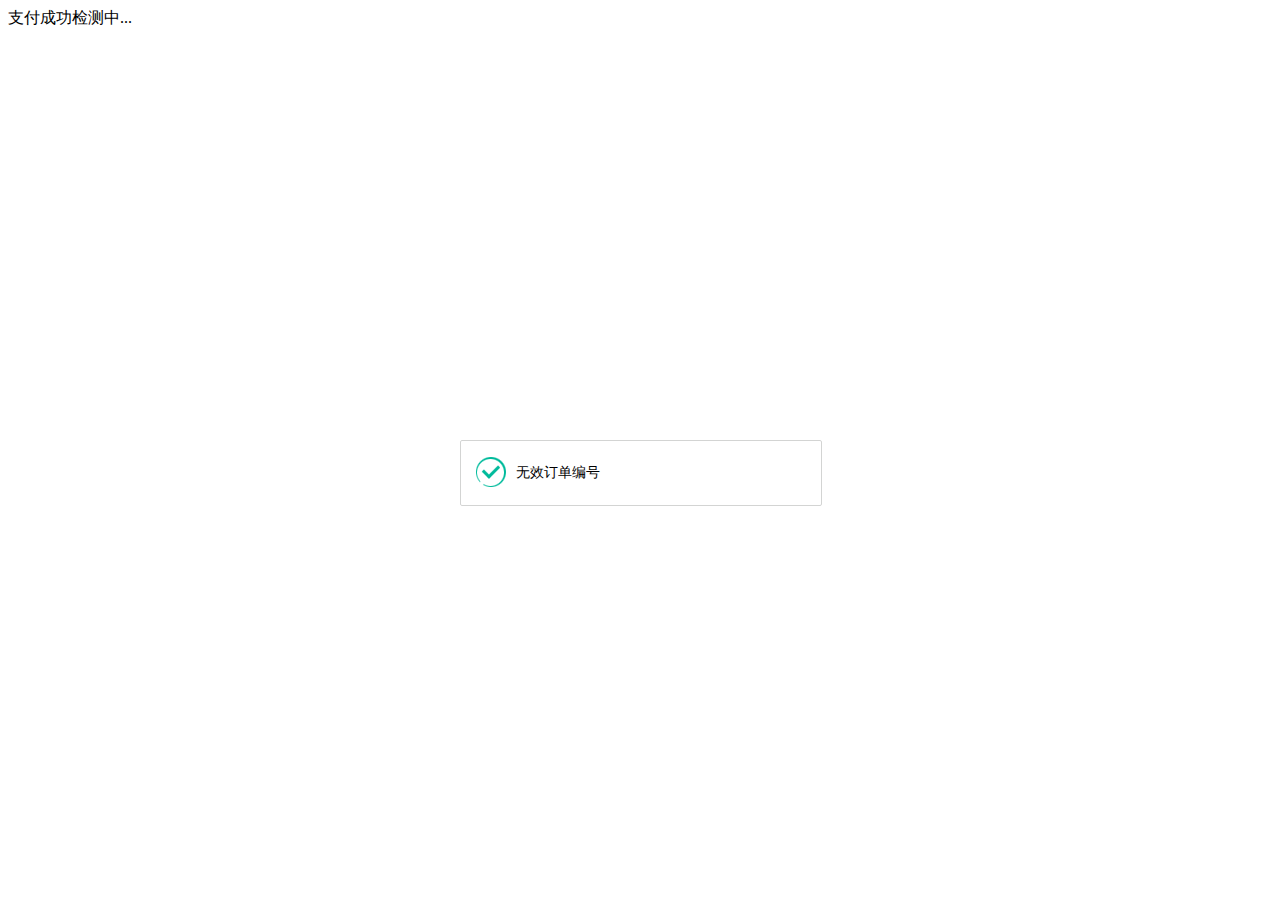
<file: app/page/notify/load.html>
<!DOCTYPE html>
<html lang="en">
<head>
    <meta charset="UTF-8">
    <title>支付成功检测中...</title>
    <link rel="shortcut icon" href="/app/static/img/favicon.ico" type="image/x-icon"/>
</head>
<body>
支付成功检测中...
<script src="/app/static/js/jquery.min.js"></script>
<script src="/app/static/js/js.cookie.js"></script>
<script src="/app/static/js/plugs/layui/layui.all.js"></script>
<script src="/app/static/js/common.ajax.js"></script>
<script src="/app/static/js/common.js"></script>
<script src="/app/static/js/view/pay.load.js"></script>
</body>
</html>
</file>
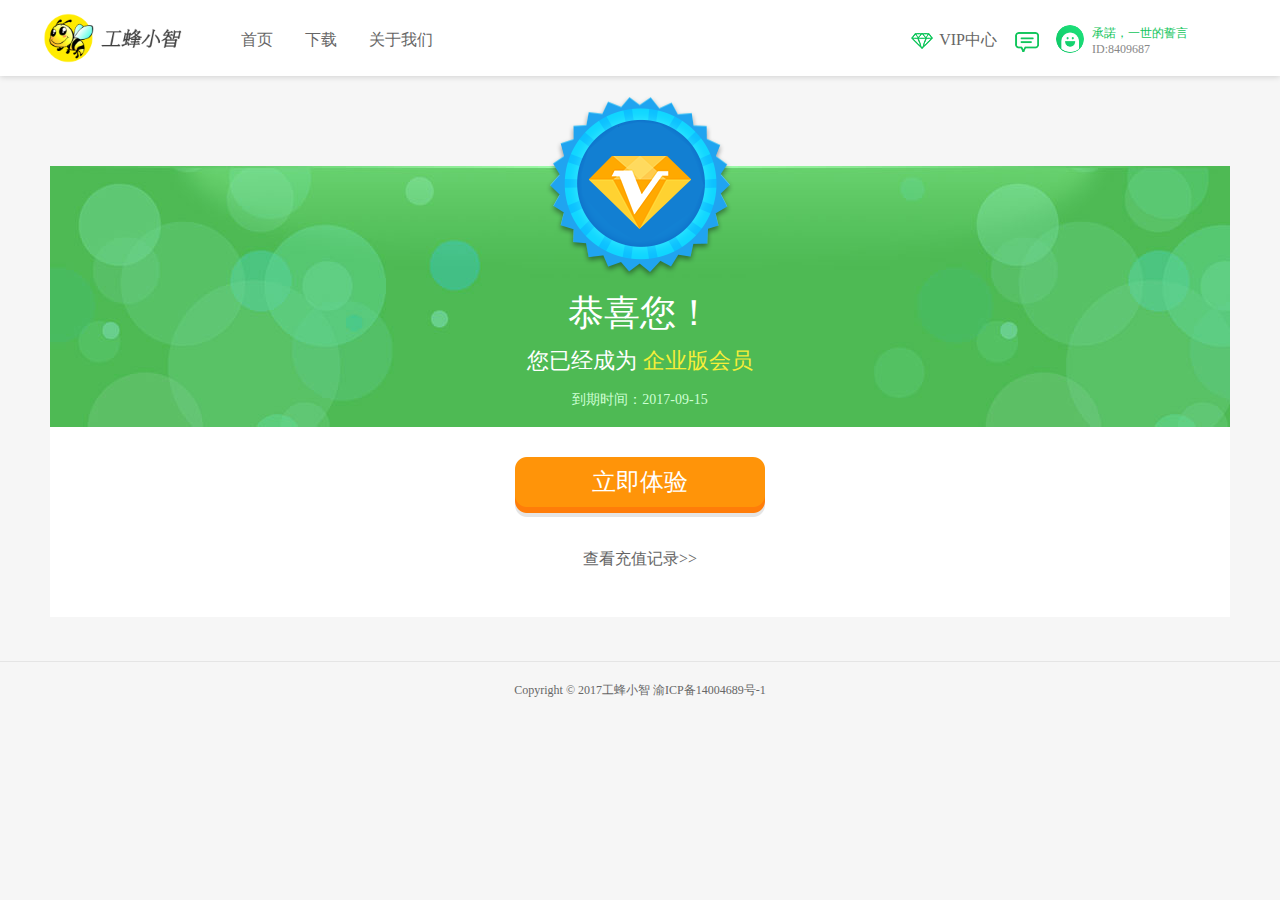
<file: app/page/notify/success-company.html>
<!DOCTYPE html>
<html xmlns="http://www.w3.org/1999/xhtml">
<head>
    <meta http-equiv="Content-Type" content="text/html; charset=utf-8"/>
    <title></title>
    <meta name="keywords" content=""/>
    <meta name="description" content=""/>
    <link rel="shortcut icon" href="/app/static/img/favicon.ico" type="image/x-icon"/>
    <link rel="stylesheet" type="text/css" href="/app/static/css/base.css">
    <link rel="stylesheet" type="text/css" href="/app/static/css/pay.css">
    <link rel="stylesheet" type="text/css" href="/app/static/css/vip.css">
</head>
<body>

<div class="qt-header-other">
    <div class="w1200">
        <div class="qt-logo"><a href="http://www.9ee3.com" title="工蜂小智" target="_blank"></a></div>
        <div class="qt-header-box clearfix">
            <div class="qt-header-nav fl">
                <div class="nav-list on"><a href="http://www.9ee3.com">首页</a></div>
                <div class="nav-list"><a href="javascript:;">下载 <!--<i class="icon-down"></i>--></a>
                </div>
                <div class="nav-list"><a href="javascript:;">关于我们</a>
                </div>
            </div>
            <div class="qt-header-right fr">
                <div class="vip-center" style="">
                    <a href="http://pay.9ee3.com"><i class="icon-vip"></i>VIP中心
                    </a>
                </div>
                <div class="login-before" style="display:none;">
                    <a href="http://www.9ee3.com/login" class="qt-btn btn-green">请登录</a>
                    <a href="http://www.9ee3.com/enroll">免费注册</a>
                </div>
                <div class="login-after">
                    <div class="user-message">
                        <a href="javascript:;" class="icon-message"></a>
                    </div>
                    <div class="user-box">
                        <a href="http://www.9ee3.com/user/">
                            <div class="user-img">
                                <img src="/app/static/img/icon/user-default.png" width="28" height="28" alt="">
                            </div>
                            <div class="user-info">
                                <div class="clearfix">
                                    <p class="info-name fl ">承諾，一世的誓言</p>
                                </div>
                                <p class="u-info-id">ID:8409687</p>
                            </div>
                        </a>
                    </div>
                </div>
            </div>
        </div>
    </div>
</div>
<div class="user-boder">
    <div class="wrapper w1150" id="wrapper">
        <div style="overflow:hidden;">
            <div class="vip-recharge-tip">
                <div class="top-baner sc-baner"><i class="sc-icon"></i>
                    <h3>恭喜您！</h3>
                    <p>您已经成为<span> 企业版会员</span></p>
                    <p><label style="font-size: 14px;color: #cdffd3;">到期时间：2017-09-15</label></p>
                </div>
                <div class="to-find">
                    <a href="http://127.0.0.1:8080/app/page/admin/account/member.html" target="_blank" class="tf-btn">立即体验</a>
                    <a href="http://127.0.0.1:8080/app/page/admin/account/member.html" target="_blank" class="check-record">查看充值记录&gt;&gt;</a>
                </div>
            </div>
        </div>
    </div>
</div>
<div class="qt-footer-other"> Copyright © 2017工蜂小智 <a href="http://www.miitbeian.gov.cn/" target="_blank">渝ICP备14004689号-1</a></div>
<script src="/app/static/js/jquery.min.js"></script>
<script src="/app/static/js/js.cookie.js"></script>
<script src="/app/static/js/plugs/layui/layui.all.js"></script>
<script src="/app/static/js/common.ajax.js"></script>
<script src="/app/static/js/common.js"></script>
<script>
    $(function () {
        $(".tf-btn").click(function () {
            var backUrl = Cookies.get('backUrl') || false;
            if (backUrl) {
                location.href = decodeURIComponent(backUrl)
            } else {
                location.href = "http://www.9ee3.com/"
            }
        })
    });
</script>
</body>
</html>
</file>
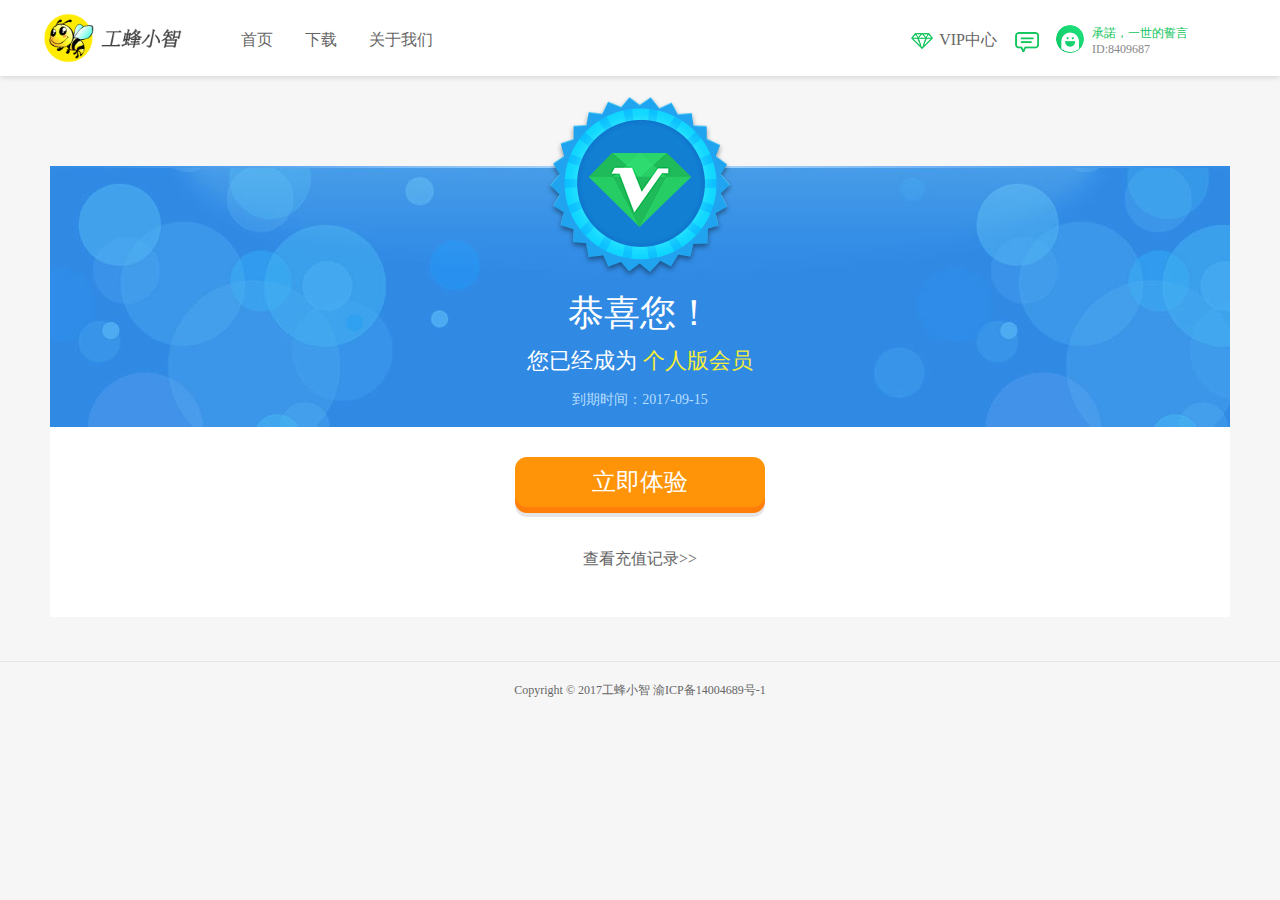
<file: app/page/notify/success.html>
<!DOCTYPE html>
<html xmlns="http://www.w3.org/1999/xhtml">
<head>
    <meta http-equiv="Content-Type" content="text/html; charset=utf-8"/>
    <title></title>
    <meta name="keywords" content=""/>
    <meta name="description" content=""/>
    <link rel="shortcut icon" href="/app/static/img/favicon.ico" type="image/x-icon"/>
    <link rel="stylesheet" type="text/css" href="/app/static/css/base.css">
    <link rel="stylesheet" type="text/css" href="/app/static/css/pay.css">
    <link rel="stylesheet" type="text/css" href="/app/static/css/vip.css">
</head>
<body>

<div class="qt-header-other">
    <div class="w1200">
        <div class="qt-logo"><a href="http://www.9ee3.com" title="工蜂小智" target="_blank"></a></div>
        <div class="qt-header-box clearfix">
            <div class="qt-header-nav fl">
                <div class="nav-list on"><a href="http://www.9ee3.com">首页</a></div>
                <div class="nav-list"><a href="javascript:;">下载 <!--<i class="icon-down"></i>--></a>
                </div>
                <div class="nav-list"><a href="javascript:;">关于我们</a>
                </div>
            </div>
            <div class="qt-header-right fr">
                <div class="vip-center" style="">
                    <a href="http://pay.9ee3.com"><i class="icon-vip"></i>VIP中心
                    </a>
                </div>
                <div class="login-before" style="display:none;">
                    <a href="http://www.9ee3.com/login" class="qt-btn btn-green">请登录</a>
                    <a href="http://www.9ee3.com/enroll">免费注册</a>
                </div>
                <div class="login-after">
                    <div class="user-message">
                        <a href="javascript:;" class="icon-message"></a>
                    </div>
                    <div class="user-box">
                        <a href="http://www.9ee3.com/user/">
                            <div class="user-img">
                                <img src="/app/static/img/icon/user-default.png" width="28" height="28" alt="">
                            </div>
                            <div class="user-info">
                                <div class="clearfix">
                                    <p class="info-name fl ">承諾，一世的誓言</p>
                                </div>
                                <p class="u-info-id">ID:8409687</p>
                            </div>
                        </a>
                    </div>
                </div>
            </div>
        </div>
    </div>
</div>
<div class="user-boder">
    <div class="wrapper w1150" id="wrapper">
        <div style="overflow:hidden;">
            <div class="vip-recharge-tip">
                <div class="top-baner yc-baner">
                    <i class="yc-icon"></i>
                    <h3>恭喜您！</h3>
                    <p>您已经成为<span> 个人版会员</span></p>
                    <p><label style="font-size: 14px;color: #b7dfff;">到期时间：2017-09-15</label></p>
                </div>
                <div class="to-find">
                    <a href="http://127.0.0.1:8080/app/page/admin/account/member.html" target="_blank" class="tf-btn">立即体验</a>
                    <a href="http://127.0.0.1:8080/app/page/admin/account/member.html" target="_blank"
                       class="check-record">查看充值记录&gt;&gt;</a>
                </div>
            </div>
        </div>
    </div>
</div>
<div class="qt-footer-other"> Copyright © 2017工蜂小智 <a href="http://www.miitbeian.gov.cn/" target="_blank">渝ICP备14004689号-1</a></div>
<script src="/app/static/js/jquery.min.js"></script>
<script src="/app/static/js/js.cookie.js"></script>
<script src="/app/static/js/plugs/layui/layui.all.js"></script>
<script src="/app/static/js/common.ajax.js"></script>
<script src="/app/static/js/common.js"></script>
<script>
    $(function () {
        $(".tf-btn").click(function () {
            var backUrl = Cookies.get('backUrl') || false;
            if (backUrl) {
                location.href = decodeURIComponent(backUrl)
            } else {
                location.href = "http://www.9ee3.com/"
            }
        })
    });
</script>
</body>
</html>
</file>
<file: app/static/css/base.css>
.qt-table, table {
    border-collapse: collapse;
    border-spacing: 0
}

* {
    -webkit-box-sizing: border-box;
    box-sizing: border-box
}

a, abbr, acronym, address, applet, article, aside, audio, b, big, blockquote, body, canvas, caption, center, cite, code, dd, del, details, dfn, div, dl, dt, em, embed, fieldset, figcaption, figure, footer, form, h1, h2, h3, h4, h5, h6, header, hgroup, i, iframe, img, ins, kbd, label, legend, li, mark, menu, nav, object, ol, output, p, pre, q, ruby, s, samp, section, small, span, strike, strong, sub, summary, sup, table, tbody, td, tfoot, th, thead, time, tr, tt, u, ul, var, video {
    border: 0;
    font: inherit;
    vertical-align: baseline;
    text-align: left;
    font-family: "Microsoft YaHei";
    margin: 0;
    padding: 0;
    color: #333
}

.clearfix:after, .qt-header-nav:after {
    font-size: 0;
    visibility: hidden;
    clear: both
}

ol, ul {
    list-style: none
}

blockquote, q {
    quotes: none
}

blockquote:after, blockquote:before, q:after, q:before {
    content: none
}

.clearfix:after, .qt-header-nav .list-box dt:after, .qt-header-nav:after, .qt-header-right .user-info:after {
    content: " "
}

.clearfix:after {
    display: block;
    height: 0
}

.qt-header-box, .qt-header-nav .icon-down {
    display: inline-block;
    vertical-align: middle
}

form, input, textarea {
    font-family: "Microsoft YaHei";
    outline: 0
}

a {
    color: #666;
    text-decoration: none;
    cursor: pointer
}

h1, h2, h3, h4 {
    font-weight: 400
}

.fl {
    float: left
}

.fr {
    float: right
}

.w1200 {
    width: 1200px;
    margin: 0 auto
}

body {
    background-color: #f6f6f6
}

::-moz-placeholder {
    color: #c8c8c8
}

::-webkit-input-placeholder {
    color: #c8c8c8
}

:-ms-input-placeholder {
    color: #c8c8c8
}

.qt-header-box {
    width: 1050px;
    height: 50px;
    margin-top: 15px
}

.qt-header-box .down-box {
    padding-top: 10px;
    z-index: 105
}

.qt-header-nav {
    height: 50px
}

.qt-header-nav .icon-down {
    width: 12px;
    height: 7px;
    background: url(/app/static/img/icon/common.png) -203px -27px no-repeat
}

.qt-header-nav .list-box .list:hover > a i, .qt-header-nav .list-box .list > a:hover i {
    background-position-x: -186px
}

.qt-header-nav:after {
    display: block;
    height: 0
}

.qt-header-nav .nav-list {
    position: relative;
    float: left;
    font-size: 16px;
    color: #666;
    z-index: 105
}

.qt-header-nav .nav-list > a {
    display: block;
    padding: 0 16px;
    width: inherit;
    height: inherit;
    line-height: 50px
}

.qt-header-nav .nav-list > a:hover {
    color: #10c55b
}

.qt-header-nav .nav-list:hover .down-box {
    display: block
}

.qt-header-nav .nav-list .down-box {
    display: none;
    position: absolute;
    top: 50px;
    left: 0
}

.qt-header-nav .list-box {
    width: 180px;
    background-color: #fff;
    -webkit-box-shadow: 0 3px 7px 0 rgba(0, 0, 0, .16);
    box-shadow: 0 3px 7px 0 rgba(0, 0, 0, .16)
}

.qt-header-nav .list-box dt {
    width: 180px;
    height: 40px;
    line-height: 40px;
    color: #666
}

.qt-header-nav .list-box .list {
    width: 180px;
    height: 34px;
    line-height: 34px;
    color: #666;
    position: relative
}

.qt-header-nav .list-box .list:nth-child(4) a + .list-sec {
    top: 0
}

.qt-header-nav .list-box .list:nth-child(n+9) a + .list-sec {
    top: -120px
}

.qt-header-nav .list-box .list:last-child a + .list-sec {
    top: -90px
}

.qt-header-nav .list-box .list:hover > a {
    background-color: #e6fff0;
    color: #10c55b
}

.qt-header-nav .list-box .list:hover .list-sec {
    display: block
}

.qt-header-nav .list-box .list > a {
    font-size: 14px;
    display: block;
    width: inherit;
    height: inherit;
    padding-left: 12px
}

.qt-header-nav .list-box .list > a:hover {
    background-color: #e6fff0;
    color: #10c55b
}

.qt-header-nav .list-box .list > a i {
    display: inline-block;
    vertical-align: middle;
    margin-right: 10px;
    width: 25px;
    height: 25px;
    background: url(/app/static/img/icon/common.png) no-repeat;
    background-position-x: -216px
}

.qt-header-nav .list-box .list .icon-1 {
    background-position-y: -146px
}

.qt-header-nav .list-box .list .icon-2 {
    background-position-y: -176px
}

.qt-header-nav .list-box .list .icon-3 {
    background-position-y: -206px
}

.qt-header-nav .list-box .list .icon-4 {
    background-position-y: -236px
}

.qt-header-nav .list-box .list .icon-5 {
    background-position-y: -266px
}

.qt-header-nav .list-box .list .icon-6 {
    background-position-y: -296px
}

.qt-header-nav .list-box .list .icon-7 {
    background-position-y: -326px
}

.qt-header-nav .list-box .list .icon-8 {
    background-position-y: -356px
}

.qt-header-nav .list-box .list .icon-9 {
    background-position-y: -386px
}

.qt-header-nav .list-box .list .icon-10 {
    background-position-y: -416px
}

.qt-header-nav .list-box .list .icon-11 {
    background-position-y: -446px
}

.qt-header-nav .list-box .list .icon-12 {
    background-position-y: -476px
}

.qt-header-nav .list-box .list .icon-13 {
    background-position-y: -547px
}

.qt-header-nav .list-box .list .icon-14 {
    background-position-y: -576px
}

.qt-header-nav .list-box dt {
    padding-left: 30px;
    position: relative;
    font-weight: 700
}

.qt-header-nav .list-box dt:after {
    width: 4px;
    height: 13px;
    background-color: #10c55b;
    position: absolute;
    top: 13px;
    left: 16px
}

.qt-header-nav .list-box-ls, .qt-header-nav .list-sec {
    background-color: #fff;
    -webkit-box-shadow: 0 3px 7px 0 rgba(0, 0, 0, .16);
    box-shadow: 0 3px 7px 0 rgba(0, 0, 0, .16)
}

.qt-header-nav .list-sec {
    display: none;
    position: absolute;
    padding: 23px 25px 0;
    width: 723px;
    top: -40px;
    left: 180px;
    font-size: 12px
}

.qt-header-nav .list-sec .sec-title a, .qt-header-nav .list-sec:hover {
    display: block
}

.qt-header-nav .list-sec .sec-title {
    font-weight: 700;
    width: 90px;
    margin-right: 10px;
    line-height: 20px;
    word-wrap: break-word
}

.qt-header-nav .list-sec .sec-title a:hover {
    color: #10c55b
}

.qt-header-nav .list-sec .sec-list {
    width: 570px;
    margin-bottom: 10px;
    padding-bottom: 10px;
    line-height: 20px;
    border-bottom: 1px solid #ececec
}

.qt-header-nav .list-sec .sec-list a {
    display: inline-block;
    padding: 0 10px
}

.qt-header-nav .list-sec .sec-list a:hover {
    color: #10c55b
}

.qt-header-nav .list-box-ls {
    width: 120px
}

.qt-header-nav .list-box-ls a {
    height: 40px;
    font-size: 14px;
    line-height: 40px;
    color: #666;
    padding-left: 15px;
    display: block
}

.qt-header-nav .list-box-ls a:hover {
    color: #10c55b;
    background-color: #e6fff0
}

.qt-header-nav .list-box-l {
    width: 400px;
    padding: 15px 13px 0;
    background-color: #fff;
    -webkit-box-shadow: 0 3px 7px 0 rgba(0, 0, 0, .16);
    box-shadow: 0 3px 7px 0 rgba(0, 0, 0, .16)
}

.qt-header-nav .list-box-l a {
    display: inline-block;
    width: 180px;
    font-size: 14px;
    margin-bottom: 15px
}

.qt-header-nav .list-box-l a em {
    font-size: 12px;
    color: #888
}

.qt-header-nav .list-box-l a:hover {
    color: #10c55b
}

.qt-header-nav .list-box-l a:hover i {
    background-position-x: -186px
}

.qt-header-nav .list-box-l a i {
    display: inline-block;
    vertical-align: middle;
    margin-right: 10px;
    width: 25px;
    height: 25px;
    background: url(/app/static/img/icon/common.png) no-repeat;
    background-position-x: -216px
}

.qt-header-nav .list-box-l .icon-1 {
    background-position-y: -146px
}

.qt-header-nav .list-box-l .icon-2 {
    background-position-y: -176px
}

.qt-header-nav .list-box-l .icon-3 {
    background-position-y: -206px
}

.qt-header-nav .list-box-l .icon-4 {
    background-position-y: -236px
}

.qt-header-nav .list-box-l .icon-5 {
    background-position-y: -266px
}

.qt-header-nav .list-box-l .icon-6 {
    background-position-y: -296px
}

.qt-header-nav .list-box-l .icon-7 {
    background-position-y: -326px
}

.qt-header-nav .list-box-l .icon-8 {
    background-position-y: -356px
}

.qt-header-nav .list-box-l .icon-9 {
    background-position-y: -386px
}

.qt-header-nav .list-box-l .icon-10 {
    background-position-y: -416px
}

.qt-header-nav .list-box-l .icon-11 {
    background-position-y: -446px
}

.qt-header-nav .list-box-l .icon-12 {
    background-position-y: -476px
}

.qt-header-nav .list-box-l .icon-13 {
    background-position-y: -547px
}

.qt-header-nav .list-box-l .icon-14 {
    background-position-y: -576px
}

.qt-header-right {
    height: 50px;
    padding: 0 15px
}

.qt-header-right .vip-center {
    position: relative;
    display: inline-block;
    margin-right: 10px;
    line-height: 50px;
    font-size: 16px;
    color: #666
}

.qt-header-right .vip-center a {
    display: block;
    padding: 0 10px;
    width: 100%;
    height: 100%
}

.qt-header-right .vip-center a:hover {
    color: #10c55b
}

.qt-header-right .vip-center:hover .down-box {
    display: block
}

.qt-header-right .vip-center .design-vip, .qt-header-right .vip-center .office-vip {
    display: inline-block;
    vertical-align: middle;
    background: url(/app/static/img/icon/common.png) no-repeat
}

.qt-header-right .vip-center .office-vip {
    width: 29px;
    height: 21px;
    margin: 0 12px 0 5px;
    background-position: -6px -547px
}

.qt-header-right .vip-center .design-vip {
    width: 35px;
    height: 20px;
    margin: 0 5px;
    background-position: -36px -547px
}

.qt-header-right .vip-center .down-box {
    display: none;
    position: absolute;
    top: 50px;
    left: 0;
    width: 120px
}

.qt-header-right .vip-center .down-box .message-box {
    -webkit-box-shadow: 1.5px 2.6px 7px 0 rgba(0, 0, 0, .16);
    box-shadow: 1.5px 2.6px 7px 0 rgba(0, 0, 0, .16);
    background-color: #fff
}

.qt-header-right .vip-center .down-box .message-box a {
    font-size: 14px
}

.qt-header-right .vip-center .down-box a:hover {
    background-color: #e6fff0
}

.qt-header-right .icon-vip {
    display: inline-block;
    vertical-align: middle;
    margin-right: 6px;
    width: 22px;
    height: 16px;
    background: url(/app/static/img/icon/common.png) -156px -386px no-repeat
}

.qt-header-right .login-before {
    margin-top: -2px;
    display: inline-block;
    font-size: 12px;
    vertical-align: middle
}

.qt-header-right .login-before a {
    margin-left: 10px;
    display: inline-block;
    vertical-align: middle;
    width: 57px;
    height: 30px;
    line-height: 29px;
    text-align: center;
    font-size: 12px;
    border-radius: 4px;
    color: #888;
    border: 1px solid transparent
}

.qt-header-right .login-before a.btn-green {
    color: #10c55b;
    border: 1px solid #10c55b
}

.qt-header-right .login-after {
    display: inline-block;
    vertical-align: middle;
    cursor: pointer
}

.qt-header-right .user-box {
    position: relative;
    display: inline-block;
    vertical-align: middle
}

.qt-header-right .user-box .down-box.down-info {
    right: 0
}

.qt-header-right .user-box .down-box.down-info .icon {
    background: url(http://icon.qiantucdn.com/images/login/login_icon.png) no-repeat
}

.qt-header-right .user-box .down-box.down-info .info-down {
    width: 380px;
    background-color: #fff;
    -webkit-box-shadow: 0 3px 7px 0 rgba(0, 0, 0, .16);
    box-shadow: 0 3px 7px 0 rgba(0, 0, 0, .16);
    cursor: default
}

.qt-header-right .user-box .down-box.down-info .vip-linear {
    font-size: 14px;
    padding: 0 20px 10px;
    position: relative;
    line-height: 28px
}

.qt-header-right .user-box .down-box.down-info .vip-linear .icon-vip {
    height: 20px;
    width: 27px;
    margin: 0
}

.qt-header-right .user-box .down-box.down-info .vip-linear .btn-vip {
    width: 74px;
    height: 28px;
    line-height: 28px;
    text-align: center;
    border-radius: 4px;
    border: 1px solid #000;
    font-size: 14px;
    position: absolute;
    right: 20px;
    top: 0
}

.qt-header-right .user-box .down-box.down-info .vip-linear .btn-vip:hover {
    -webkit-box-shadow: 0 2px 8px 0 rgba(0, 0, 0, .15);
    box-shadow: 0 2px 8px 0 rgba(0, 0, 0, .15)
}

.qt-header-right .user-box .down-box.down-info .vip-linear.isYC .icon-vip {
    background-position: -142px 0
}

.qt-header-right .user-box .down-box.down-info .vip-linear.isYC .btn-vip {
    color: #10c55b;
    background-color: #e9fff2;
    border-color: #10c55b
}

.qt-header-right .user-box .down-box.down-info .vip-linear.isBG .icon-vip {
    background-position: -115px 0
}

.qt-header-right .user-box .down-box.down-info .vip-linear.isBG .btn-vip {
    color: #1981ff;
    background-color: #ebf9ff;
    border-color: #41a4ff
}

.qt-header-right .user-box .down-box.down-info .vip-linear.isGX .icon-vip {
    background-position: -88px 0
}

.qt-header-right .user-box .down-box.down-info .vip-linear.isGX .btn-vip {
    color: #fd8521;
    background-color: #fff8ef;
    border-color: #ff963e
}

.qt-header-right .user-box .down-box.down-info .info-nav {
    border-top: 1px solid #ececec;
    font-size: 0
}

.qt-header-right .user-box .down-box.down-info .info-nav .nav-list {
    display: inline-block;
    width: 25%;
    font-size: 14px;
    color: #888;
    text-align: center;
    padding: 15px 0 20px;
    -webkit-transition: all .25s;
    transition: all .25s
}

.qt-header-right .user-box .down-box.down-info .info-nav .nav-list:hover {
    background-color: #10c55b;
    color: #fff
}

.qt-header-right .user-box .down-box.down-info .info-nav .nav-list:hover .icon-upload {
    background-position: -169px 2px
}

.qt-header-right .user-box .down-box.down-info .info-nav .nav-list:hover .icon-coin {
    background-position: -229px 0
}

.qt-header-right .user-box .down-box.down-info .info-nav .nav-list:hover .icon-home {
    background-position: -289px 2px
}

.qt-header-right .user-box .down-box.down-info .info-nav .nav-list:hover .icon-heart {
    background-position: -36px 6px
}

.qt-header-right .user-box .down-box.down-info .info-nav .icon-upload {
    display: block;
    margin: 2px auto 4px;
    height: 33px;
    width: 30px;
    background-position: -199px 2px
}

.qt-header-right .user-box .down-box.down-info .info-nav .icon-coin {
    display: block;
    margin: 2px auto 4px;
    height: 33px;
    width: 30px;
    background-position: -259px 0
}

.qt-header-right .user-box .down-box.down-info .info-nav .icon-home {
    display: block;
    margin: 2px auto 4px;
    height: 33px;
    width: 33px;
    background-position: -322px 2px
}

.qt-header-right .user-box .down-box.down-info .info-nav .icon-heart {
    display: block;
    margin: 2px auto 4px;
    height: 33px;
    width: 26px;
    background-position: -62px 6px
}

.qt-header-right .user-box .down-box.down-info .user-handle {
    padding: 12px 20px;
    font-size: 14px
}

.qt-header-right .user-box .down-box.down-info .user-handle .icon-exit {
    display: inline-block;
    vertical-align: middle;
    height: 18px;
    width: 18px;
    background-position: 0 0
}

.qt-header-right .user-box .down-box.down-info .user-handle .btn-exit:hover {
    color: #10c55b
}

.qt-header-right .user-box .down-box.down-info .user-handle .btn-exit:hover .icon-exit {
    background-position: -18px 0
}

.qt-header-right .user-box:hover .down-box {
    display: block
}

.qt-header-right .down-box {
    display: none;
    position: absolute;
    top: 50px;
    right: 40px
}

.qt-header-right .after-down {
    width: 120px;
    -webkit-box-shadow: 1.5px 2.6px 7px 0 rgba(0, 0, 0, .16);
    box-shadow: 1.5px 2.6px 7px 0 rgba(0, 0, 0, .16);
    background-color: #fff
}

.qt-header-right .after-down li {
    width: 120px;
    height: 40px
}

.qt-header-right .after-down a {
    display: block;
    width: 120px;
    height: 40px;
    line-height: 40px;
    padding-left: 12px;
    font-size: 14px
}

.qt-header-right .after-down a:hover {
    background-color: #e6fff0;
    color: #10c55b
}

.qt-header-right .after-down a:hover i {
    background-position-x: -126px
}

.qt-header-right .after-down a i {
    display: inline-block;
    vertical-align: middle;
    margin-right: 5px;
    width: 20px;
    height: 20px;
    background: url(/app/static/img/icon/common.png) -156px -356px no-repeat
}

.qt-header-right .after-down a .icon-upload {
    background-position: -156px -479px
}

.qt-header-right .after-down a .icon-user {
    background-position: -156px -236px
}

.qt-header-right .after-down a .icon-home {
    background-position: -156px -266px
}

.qt-header-right .after-down a .icon-fav {
    background-position: -156px -296px
}

.qt-header-right .after-down a .icon-exit {
    background-position: -156px -326px
}

.qt-header-right .user-img, .qt-header-right .user-info, .qt-header-right .user-message {
    display: inline-block;
    vertical-align: middle;
    padding: 9px 4px
}

.qt-header-right .icon-message {
    display: block;
    width: 24px;
    height: 21px;
    background: url(/app/static/img/icon/common.png) -156px -356px no-repeat
}

.qt-header-right .user-message {
    position: relative;
    padding: 15px 4px
}

.qt-header-right .user-message:hover .down-box {
    display: block
}

.qt-header-right .user-message .down-box {
    display: none;
    position: absolute;
    top: 50px;
    left: -35px
}

.qt-header-right .user-message .message-box {
    background-color: #fff;
    width: 136px;
    -webkit-box-shadow: 1.5px 2.6px 7px 0 rgba(0, 0, 0, .16);
    box-shadow: 1.5px 2.6px 7px 0 rgba(0, 0, 0, .16)
}

.qt-header-right .user-message .message-box a {
    display: block;
    height: 40px;
    line-height: 40px;
    padding-left: 12px;
    font-size: 14px
}

.qt-header-right .user-message .message-box a:hover {
    background-color: #e6fff0;
    color: #10c55b
}

.qt-header-right .user-info .info-name, .qt-header-right .user-info p {
    color: #888;
    text-overflow: ellipsis;
    white-space: nowrap;
    overflow: hidden
}

.qt-header-right .user-info {
    width: 137px;
    position: relative;
    padding-right: 16px;
    z-index: 105
}

.qt-header-right .user-info .info-name {

    font-size: 12px
}

.qt-header-right .user-info .info-vip {
    font-size: 0;
    padding-top: 4px
}

.qt-header-right .user-info .info-vip i {
    display: inline-block;
    margin-right: 1px;
    width: 13px;
    height: 11px;
    background: url(/app/static/img/icon/common.png) no-repeat
}

.qt-header-right .user-info .info-vip i.YC-c {
    background-position: -186px -123px
}

.qt-header-right .user-info .info-vip i.GX-c {
    background-position: -202px -123px
}

.qt-header-right .user-info .info-vip i.BG-c {
    background-position: -218px -123px
}

.qt-header-right .user-info p {
    font-size: 12px
}

.qt-header-right .user-info p:first-child {
    color: #10c55b
}



.qt-header-right .user-img {
    position: relative;
    margin: 0 0 0 15px;
    width: 32px;
    height: 50px
}

.qt-header-right .user-img img {
    border-radius: 50%
}

.qt-header-right .img-vip {
    position: absolute;
    height: 12px;
    width: 100%;
    bottom: 5px;
    left: 4px;
    text-align: center
}

.qt-header-right .img-vip i {
    display: inline-block;
    vertical-align: top;
    width: 13px;
    height: 11px;
    background: url(/app/static/img/icon/common.png) no-repeat
}

.qt-header-right .img-vip i.YC-c {
    background-position: -186px -124px
}

.qt-header-right .img-vip i.GX-c {
    background-position: -203px -124px
}

.qt-header {
    height: 50px;
    background-color: #10c55b;
    min-width: 1200px
}

.qt-header .down-box {
    padding: 0
}

.qt-header .qt-header-box {
    width: 1200px
}

.qt-header .qt-header-nav .icon-down, .qt-header .qt-header-right .user-info:after {
    background-position-x: -188px
}

.qt-header .qt-header-right .icon-message, .qt-header .qt-header-right .icon-vip {
    background-position-x: -126px
}

.qt-header .nav-list > a, .qt-header .vip-center > a {
    color: #afffd0
}

.qt-header .nav-list.on > a, .qt-header .nav-list > a:hover, .qt-header .vip-center > a:hover {
    color: #fff;
    background-color: #01ac48
}

.qt-header .qt-header-right .user-info p {
    color: #01923d
}

.qt-header .user-info p:first-child {
    color: #afffd0
}

.qt-header .login-before a.btn-green {
    background-color: #01923d;
    color: #fff;
    border-color: #01923d
}

.qt-header .login-before a {
    color: #01923d
}

.qt-footer-white {
    background-color: #fff;
    min-width: 1200px
}

.qt-footer-default {
    background-color: #f5f5f5;
    min-width: 1200px
}

.qt-footer .footer-top {
    padding: 30px 0 0 18px;
    height: 263px
}

.qt-footer .footer-top dl:first-child {
    width: 160px
}

.qt-footer .footer-top dl {
    width: 150px
}

.qt-footer .footer-top dt {
    margin-bottom: 10px;
    font-size: 14px;
    font-weight: 700;
    color: #666
}

.qt-footer .footer-top dd a {
    font-size: 12px;
    line-height: 2;
    color: #888
}

.qt-footer .footer-top dd a:hover {
    color: #10c55b
}

.qt-footer .footer-top .other-service {
    width: 310px
}

.qt-footer .footer-top .service-title {
    color: #666;
    font-size: 18px;
    font-weight: 700;
    margin-bottom: 30px
}

.qt-btn {
    width: 200px;
    border-radius: 4px;
    border: 1px solid #ccc;
    cursor: pointer
}

.qt-btn a {
    display: block;
    height: 100%;
    text-align: center
}

.qt-btn:hover {
    -webkit-transition: all .2s;
    transition: all .2s;
    opacity: .9
}

.btn-green-linear {
    background-image: -webkit-gradient(linear,left top, right top,from(#17e66c),to(#10c55b));
    background-image: -webkit-linear-gradient(left,#17e66c,#10c55b);
    background-image: linear-gradient(to right,#17e66c,#10c55b);
    FILTER: progid:DXImageTransform.Microsoft.Gradient(gradientType=1,startColorStr=#17e66c,endColorStr=#10c55b);
    border: 0
}

.btn-green-linear:hover {
    background-image: -webkit-gradient(linear,left top, right top,from(#22f48a),to(#10c55b));
    background-image: -webkit-linear-gradient(left,#22f48a,#10c55b);
    background-image: linear-gradient(to right,#22f48a,#10c55b);
    FILTER: progid:DXImageTransform.Microsoft.Gradient(gradientType=1,startColorStr=#22f48a,endColorStr=#10c55b)
}

.btn-orange-linear {
    background-image: -webkit-gradient(linear,left top, right top,from(#fda233),to(#fd8320));
    background-image: -webkit-linear-gradient(left,#fda233,#fd8320);
    background-image: linear-gradient(to right,#fda233,#fd8320);
    FILTER: progid:DXImageTransform.Microsoft.Gradient(gradientType=1,startColorStr=#fda233,endColorStr=#fd8320);
    border: 0
}

.btn-orange-linear:hover {
    background-image: -webkit-gradient(linear,left top, right top,from(#ffc14b),to(#fd8320));
    background-image: -webkit-linear-gradient(left,#ffc14b,#fd8320);
    background-image: linear-gradient(to right,#ffc14b,#fd8320);
    FILTER: progid:DXImageTransform.Microsoft.Gradient(gradientType=1,startColorStr=#ffc14b,endColorStr=#fd8320)
}

.btn-blue-linear,.btn-blue-linear:hover {
    FILTER: progid:DXImageTransform.Microsoft.Gradient(gradientType=1,startColorStr=#1f9dfe,endColorStr=#1980ff)
}

.btn-blue-linear {
    background-image: -webkit-gradient(linear,left top, right top,from(#0f98ff),to(#1980ff));
    background-image: -webkit-linear-gradient(left,#0f98ff,#1980ff);
    background-image: linear-gradient(to right,#0f98ff,#1980ff);
    border: 0
}

.btn-blue-linear:hover {
    background-image: -webkit-gradient(linear,left top, right top,from(#1f9dfe),to(#1980ff));
    background-image: -webkit-linear-gradient(left,#1f9dfe,#1980ff);
    background-image: linear-gradient(to right,#1f9dfe,#1980ff)
}

.btn-green {
    background-color: #edfff4;
    border: 1px solid #10c55b
}

.btn-green a {
    color: #10c55b!important
}

.btn-blue {
    background-color: #edf7ff;
    border: 1px solid #1980ff
}

.btn-blue a {
    color: #1980ff!important
}

.btn-gray {
    background-color: #e3e3e3!important;
    border: 1px solid #e3e3e3
}

.btn-gray a {
    color: #333!important
}

.text-blue-b, .text-green-b, .text-orange-b {
    font-weight: 700 !important
}

.qt-footer .footer-top .service-email, .qt-footer .footer-top .service-tel {
    color: #666;
    font-size: 18px
}

.qt-footer .footer-top .service-email em, .qt-footer .footer-top .service-tel em {
    font-size: 14px;
    color: #666
}

.qt-footer .footer-top .service-email i, .qt-footer .footer-top .service-qq i, .qt-footer .footer-top .service-tel i {
    display: inline-block;
    width: 26px;
    height: 26px;
    vertical-align: middle;
    background: url(/app/static/img/icon/common.png) no-repeat
}

.qt-footer .footer-top .service-tel {
    margin-bottom: 15px
}

.qt-footer .footer-top .service-tel i {
    background-position: -65px -176px
}

.qt-footer .footer-top .service-email {
    margin-bottom: 24px
}

.qt-footer .footer-top .service-email i {
    background-position: -34px -176px
}

.qt-footer .footer-top .service-qq {
    width: 140px;
    height: 40px;
    line-height: 40px
}

.qt-footer .footer-top .service-qq a {
    color: #fff
}

.qt-footer .footer-top .service-qq i {
    background-position: -1px -176px;
    margin-right: 10px
}

.qt-footer .footer-bottom {
    border-top: 1px solid #ccc;
    height: 55px;
    line-height: 55px;
    padding-left: 18px
}

.qt-footer .footer-bottom p {
    font-size: 12px;
    color: #888
}

.qt-footer .footer-bottom .bottom-icon a {
    display: inline-block;
    width: 26px;
    height: 26px;
    margin-right: 20px;
    vertical-align: middle;
    background: url(/app/static/img/icon/common.png) no-repeat
}

.qt-footer .footer-bottom .bottom-icon .icon-quaro {
    background-position: -5px -206px
}

.qt-footer .footer-bottom .bottom-icon .icon-wechat {
    background-position: -35px -206px;
    position: relative
}

.qt-footer .footer-bottom .bottom-icon .icon-wechat img {
    position: absolute;
    top: -137px;
    left: -50px;
    display: none
}

.qt-footer .footer-bottom .bottom-icon .icon-wechat:hover img {
    display: block
}

.qt-footer .footer-bottom .bottom-icon .icon-sina {
    background-position: -65px -206px
}

.qt-footer .footer-bottom .bottom-href {
    padding-left: 14px
}

.qt-footer .footer-bottom .bottom-href a {
    display: inline-block;
    margin-right: 18px
}

.qt-footer .footer-bottom .bottom-href a:hover {
    color: #10c55b
}

.qt-footer .footer-bottom .icon-badge {
    display: inline-block;
    vertical-align: middle;
    width: 23px;
    height: 25px;
    background: url(/app/static/img/icon/common.png) -163px -20px no-repeat
}

.qt-header-other {
    position: relative;
    z-index: 100;
    height: 76px;
    background-color: #fff;
    -webkit-box-shadow: 0 1px 6px 0 rgba(0, 0, 0, .15);
    box-shadow: 0 1px 6px 0 rgba(0, 0, 0, .15);
    min-width: 1200px
}

.qt-btn:hover, .qt-model .model-btn > a:hover, .qt-model .model-content {
    -webkit-box-shadow: 0 2px 8px 0 rgba(0, 0, 0, .15);
    box-shadow: 0 2px 8px 0 rgba(0, 0, 0, .15)
}

.qt-header-other .qt-header-nav {
    padding-left: 35px
}

.qt-header-other .qt-logo {
    margin-top: 10px;
    height: 50px;
    width: 150px;
    display: inline-block;
    vertical-align: middle;
    float: left;
}

.qt-header-other .qt-logo > a {
    display: block;
    width: 150px;
    height: 76px;
    background: url(/app/static/img/hive-logo.png) no-repeat;
    background-size: 100%;
}

.qt-btn, .qt-header-other .header-title {
    display: inline-block;
    vertical-align: middle
}

.qt-header-other .header-title {
    height: 52px;
    font-size: 24px;
    line-height: 52px;
    padding-left: 17px;
    margin-left: 20px;
    color: #666;
    border-left: 1px solid #e3e3e3
}

.qt-btn, .qt-footer-other {
    height: 56px;
    line-height: 56px;
    text-align: center
}

.qt-header-other .vip-center {
    margin: 0
}

.qt-header-other .vip-center a {
    padding-left: 0
}

.qt-header-other .qt-header-right .user-img {
    margin-left: 5px
}

.qt-header-other .qt-header-box.searched .qt-search-input {
    -webkit-transition: width .2s;
    transition: width .2s;
    width: 600px
}

.qt-header-other .qt-header-box.searched .search-input {
    -webkit-transition: width .2s;
    transition: width .2s;
    width: 450px
}

.qt-header-other .search-input {
    width: 130px
}

.qt-footer-other {
    min-width: 1200px;
    margin-top: 20px;
    font-size: 12px;
    color: #666;
    border-top: 1px solid #e5e5e5
}

.btn-blue-linear a, .btn-green-linear a, .btn-orange-linear a {
    color: #fff !important
}

.header-fixed {
    width: 100%;
    visibility: hidden;
    position: fixed;
    top: -80px;
    z-index: 500
}


.qt-model {
    display: none;
    position: fixed;
    left: 0;
    right: 0;
    top: 0;
    bottom: 0;
    z-index: 1000
}

.qt-model .qt-model-bg {
    height: 100%;
    background: #000;
    opacity: .4;
    filter: alpha(opacity=40)
}

.qt-model .model-content {
    border-radius: 4px;
    background-color: #fff;
    position: absolute;
    top: 50%;
    left: 50%
}

.qt-model .model-close {
    position: absolute;
    font-size: 40px;
    color: #b3b3b3;
    right: 6px;
    top: -7px
}

.qt-model .model-btn {
    display: inline-block;
    width: 120px;
    height: 40px;
    border-radius: 4px;
    vertical-align: middle
}

.qt-model .model-btn > a {
    width: 100%;
    height: 100%;
    font-size: 16px;
    display: block;
    text-align: center;
    line-height: 40px;
    color: #fff;
    -webkit-transition: all .2s;
    transition: all .2s
}

.qt-model .model-btn > a:hover {
    opacity: .9
}

.qt-model-t {
    display: none;
    width: 100%;
    height: 100%;
    position: fixed;
    left: 0;
    top: 0;
    background: rgba(0, 0, 0, .5);
    filter: progid:DXImageTransform.Microsoft.gradient(startColorstr=#7F000000, endColorstr=#7F000000);
    z-index: 999;
    overflow: hidden
}

.qt-model-t .mdoel-table {
    display: table;
    table-layout: fixed;
    width: 100%;
    height: 100%
}

.qt-model-t .model-table-call {
    display: table-cell;
    vertical-align: middle;
    width: 100%;
    height: 100%;
    padding: 10px
}

.qt-model-t .model-table-close {
    font-size: 40px;
    color: #b3b3b3;
    position: absolute;
    top: 0;
    right: 10px;
    cursor: pointer
}

.qt-card {
    width: 100%;
    position: relative;
    cursor: pointer;
    padding-bottom: 30px;
    display: inline-block
}

.qt-card .card-img {
    position: relative;
    overflow: hidden;
    min-height: 120px;
    max-height: 490px;
    background-color: #f5f5f5
}

.qt-card .card-bg, .qt-card .card-handle {
    position: absolute;
    -webkit-transition: all .28s ease;
    transition: all .28s ease
}

.qt-card .card-img img {
    width: 100%
}

.qt-card .card-bg {
    top: 0;
    left: 0;
    width: 100%;
    height: 100%;
    background: #000;
    opacity: 0;
    filter: alpha(opacity=0);
    z-index: 2
}

.banner-stress-bg, .qt-card:hover .card-bg {
    filter: alpha(opacity=40);
    opacity: .4
}

.qt-card .card-handle {
    top: -75px;
    right: 0;
    z-index: 3;
    padding-right: 10px;
    text-align: right
}

.qt-card .card-handle .handle-dum, .qt-card .card-handle .handle-edit, .qt-card .card-handle .handle-fav {
    display: inline-block;
    width: 54px
}

.qt-card .card-handle .handle-dum > a, .qt-card .card-handle .handle-edit > a, .qt-card .card-handle .handle-fav > a {
    display: block;
    width: 54px;
    height: 54px;
    margin-bottom: 4px;
    background: url(/app/static/img/icon/common.png) no-repeat;
    background-position-y: -54px
}

.qt-card .card-handle .handle-dum > a.on, .qt-card .card-handle .handle-dum > a:hover, .qt-card .card-handle .handle-edit > a.on, .qt-card .card-handle .handle-edit > a:hover, .qt-card .card-handle .handle-fav > a.on, .qt-card .card-handle .handle-fav > a:hover {
    background-position-y: -110px
}

.qt-card .card-handle .handle-dum > span, .qt-card .card-handle .handle-edit > span, .qt-card .card-handle .handle-fav > span {
    color: #fff;
    font-size: 12px;
    display: block;
    text-align: center;
    overflow: hidden;
    text-overflow: ellipsis;
    white-space: nowrap
}

.qt-card .card-other, .qt-card .card-title {
    position: absolute;
    bottom: 0;
    z-index: 1;
    text-overflow: ellipsis;
    white-space: nowrap;
    font-size: 14px;
    overflow: hidden
}

.qt-card .card-handle .handle-dum > a {
    background-position-x: -3px
}

.qt-card .card-handle .handle-fav > a {
    background-position-x: -57px
}

.qt-card .card-handle .handle-edit > a {
    background-position-x: -113px
}

.qt-card .card-tag {
    position: absolute;
    top: 0;
    left: 0;
    z-index: 1;
    width: 53px;
    height: 53px;
    background: url(/app/static/img/icon/common.png) no-repeat
}

.qt-card .card-tag.isYC {
    background-position: 0 0
}

.qt-card .card-tag.isGX {
    background-position: -63px 0
}

.qt-card .card-tag.isBG {
    background-position: -6px -576px
}

.qt-card .card-title {
    width: 60%;
    left: 0
}

.qt-card .card-other {
    width: 39%;
    right: 0;
    text-align: right
}

.qt-card:hover .card-handle {
    top: 4px
}

.lazyload, .scrollLoading, .searchLoad {
    background: url(http://icon.qiantucdn.com/img/loading.gif) center no-repeat #f6f6f6
}

.right-btn-group {
    position: fixed;
    top: 50%;
    right: 10px;
    width: 34px;
    height: 336px;
    margin-top: -150px;
    z-index: 200
}

.right-btn-group .btn-group span:after, .right-btn-group .show-faq a + div.faq-box:after {
    content: ' ';
    right: -10px;
    border-bottom: 5px transparent dashed;
    border-right: 5px transparent dashed;
    border-top: 5px transparent dashed
}

.right-btn-group .btn-group, .right-btn-group .show-wechat, .right-btn-group .to-top {
    border-radius: 2px;
    background-color: #686868
}

.right-btn-group .btn-group {
    width: 34px;
    height: 230px
}

.right-btn-group .btn-group li {
    padding-top: 10px
}

.right-btn-group .btn-group li > a {
    position: relative;
    display: block;
    width: 34px;
    height: 34px;
    background: url(/app/static/img/icon/common.png) no-repeat
}

.right-btn-group .btn-group li > a:hover {
    background-color: #10c55b
}

.right-btn-group .btn-group li > a:hover span {
    display: block
}

.right-btn-group .btn-group .icon-1 {
    background-position: 0 -230px
}

.right-btn-group .btn-group .icon-2 {
    background-position: -29px -230px
}

.right-btn-group .btn-group .icon-3 {
    background-position: -58px -230px
}

.right-btn-group .btn-group .icon-4 {
    background-position: -91px -230px
}

.right-btn-group .btn-group .icon-5 {
    background-position: -60px -410px
}

.right-btn-group .btn-group span {
    display: none;
    position: absolute;
    width: 70px;
    height: 34px;
    font-size: 12px;
    text-align: center;
    line-height: 34px;
    top: 0;
    left: -70px;
    z-index: 5;
    color: #fff;
    background-color: #686868
}

.right-btn-group .btn-group span:after {
    top: 11px;
    width: 1px;
    height: 1px;
    display: block;
    position: absolute;
    z-index: 5;
    border-left: 5px #686868 solid
}

.right-btn-group .show-upload {
    position: relative
}

.right-btn-group .show-upload:hover .upload-box {
    display: block
}

.right-btn-group .show-upload .upload-box {
    display: none;
    padding: 30px 20px 22px;
    width: 300px;
    height: 250px;
    background-color: #fff;
    -webkit-box-shadow: 0 2px 8px 0 rgba(0, 0, 0, .22);
    box-shadow: 0 2px 8px 0 rgba(0, 0, 0, .22);
    position: absolute;
    top: -53px;
    left: -300px
}

.right-btn-group .show-upload .upload-title {
    font-size: 16px;
    text-align: center
}

.right-btn-group .show-upload .qt-btn {
    width: 260px;
    height: 36px;
    line-height: 36px;
    margin: 6px 0 16px
}

.right-btn-group .show-upload .icon-qq {
    display: inline-block;
    width: 26px;
    height: 26px;
    vertical-align: bottom;
    background: url(/app/static/img/icon/common.png) -155px -176px no-repeat
}

.right-btn-group .show-upload p {
    font-size: 14px;
    margin-bottom: 8px
}

.right-btn-group .show-faq {
    position: relative
}

.right-btn-group .show-faq a + div.faq-box {
    display: none;
    position: absolute;
    top: -132px;
    left: -240px;
    width: 240px;
    padding: 18px 0 18px 46px;
    background-color: #fff;
    -webkit-box-shadow: 0 2px 8px 0 rgba(0, 0, 0, .22);
    box-shadow: 0 2px 8px 0 rgba(0, 0, 0, .22)
}

.right-btn-group .show-faq a + div.faq-box:after {
    width: 1px;
    height: 1px;
    display: block;
    position: absolute;
    z-index: 5;
    border-left: 5px #fff solid;
    top: 152px
}

.right-btn-group .show-faq a:hover + div.faq-box, .right-btn-group .show-faq > div.faq-box:hover {
    display: block
}

.right-btn-group .show-faq .faq-phone, .right-btn-group .show-faq .faq-qq {
    position: relative
}

.right-btn-group .show-faq .faq-phone:after, .right-btn-group .show-faq .faq-qq:after {
    position: absolute;
    content: " ";
    top: 0;
    left: -36px;
    width: 26px;
    height: 26px;
    background: url(/app/static/img/icon/common.png) no-repeat
}

.right-btn-group .show-faq .faq-phone {
    margin: 18px 0 10px
}

.right-btn-group .show-faq .faq-phone:after {
    background-position: -65px -176px
}

.right-btn-group .show-faq .faq-qq:after {
    background-position: -155px -176px
}

.right-btn-group .show-faq p {
    position: relative;
    color: #333;
    font-size: 14px;
    line-height: 24px
}

.right-btn-group .show-faq .qt-btn {
    width: 90px;
    height: 36px;
    line-height: 36px
}

.right-btn-group .show-wechat {
    position: absolute;
    bottom: 36px;
    right: 0;
    width: 34px;
    height: 34px
}

.right-btn-group .show-wechat a {
    border-radius: 2px;
    display: block;
    width: 34px;
    height: 34px;
    background: url(/app/static/img/icon/common.png) no-repeat
}

.right-btn-group .show-wechat a span {
    display: none;
    position: absolute;
    width: 140px;
    height: 165px;
    top: 0;
    left: -140px;
    background-color: #fff;
    -webkit-box-shadow: 0 2px 8px 0 rgba(0, 0, 0, .22);
    box-shadow: 0 2px 8px 0 rgba(0, 0, 0, .22);
    text-align: center
}

.right-btn-group .show-wechat a:hover span, .right-btn-group .to-top a:hover span {
    display: block
}

.right-btn-group .show-wechat a span em {
    font-size: 14px;
    font-weight: 700;
    color: #666
}

.right-btn-group .show-wechat .icon-7 {
    background-position: -150px -200px
}

.right-btn-group .to-top {
    position: absolute;
    bottom: 0;
    right: 0;
    width: 34px;
    height: 34px
}

.right-btn-group .to-top a {
    border-radius: 2px;
    display: block;
    width: 34px;
    height: 34px;
    background: url(/app/static/img/icon/common.png) no-repeat
}

.right-btn-group .to-top a:hover {
    background-color: #10c55b
}

.right-btn-group .to-top span {
    display: none;
    position: absolute;
    width: 70px;
    height: 34px;
    font-size: 12px;
    text-align: center;
    line-height: 34px;
    top: 0;
    left: -70px;
    z-index: 5;
    color: #fff;
    background-color: #686868
}

.right-btn-group .to-top span:after {
    content: ' ';
    top: 11px;
    right: -10px;
    width: 1px;
    height: 1px;
    display: block;
    position: absolute;
    z-index: 5;
    border-bottom: 5px transparent dashed;
    border-left: 5px #686868 solid;
    border-right: 5px transparent dashed;
    border-top: 5px transparent dashed
}

.right-btn-group .to-top .icon-6 {
    background-position: -120px -200px
}

.right-btn-group .to-quest {
    position: absolute;
    bottom: -78px;
    right: 0;
    width: 34px;
    height: 75px
}

.ad-tag, .sign-m {
    position: relative
}

.right-btn-group .to-quest a {
    display: block;
    width: 100%;
    height: 100%;
    background: url(http://icon.qiantucdn.com/images/common/quest.png) no-repeat
}

.sign-m {
    width: 313px;
    margin: 0 auto;
    background: #FFF;
    border-radius: 4px;
    padding: 30px
}

.sign-m .icon-ok {
    margin: 0 auto;
    width: 53px;
    height: 53px;
    background: url(/app/static/img/icon/common.png) -177px -59px no-repeat
}

.sign-m h2 {
    font-size: 24px;
    color: #333;
    text-align: center;
    margin: 10px 0 20px
}

.qt-pagination, .sign-m p {
    color: #666;
    font-size: 14px
}

.sign-m p {
    text-align: center;
    line-height: 20px
}

.sign-m .sign-btn {
    width: 100px;
    height: 40px;
    line-height: 40px;
    margin: 20px auto 0;
    display: block
}

.ad-tag:after, .tg-tag:after {
    width: 42px;
    height: 20px;
    content: " ";
    top: 10px;
    right: 10px;
    z-index: 5
}

.ad-tag:after {
    position: absolute;
    background: url(/app/static/img/icon/common.png) -126px 0 no-repeat
}

.tg-tag {
    position: relative
}

.tg-tag:after {
    position: absolute;
    background: url(/app/static/img/icon/common.png) -186px 0 no-repeat
}

.qt-pagination .cpage, .qt-pagination a {
    padding: 0 10px;
    margin-right: 3px;
    min-width: 40px;
    height: 40px;
    line-height: 40px;
    display: inline-block;
    text-align: center
}

.qt-pagination {
    margin-top: 34px;
    text-align: center
}

.qt-pagination .cpage {
    border-radius: 4px;
    background-color: #10c55b;
    color: #fff;
    border: 1px solid #10c55b
}

.qt-pagination a {
    border-radius: 4px;
    background-color: #fff;
    border: 1px solid #e3e3e3
}

.qt-pagination a.on, .qt-pagination a.pagination-submit, .qt-pagination a:hover {
    background-color: #10c55b;
    color: #fff;
    border: 1px solid #10c55b
}

.qt-pagination a.on {
    cursor: default
}

.qt-pagination .input-num {
    width: 40px;
    height: 39px;
    border-radius: 4px;
    background-color: #fff;
    border: 1px solid #e3e3e3;
    text-align: center
}

.qt-pagination .pagination-submit {
    width: 80px;
    height: 40px;
    border-radius: 4px;
    background-color: #10c55b;
    text-align: center;
    line-height: 40px
}

.qt-table {
    width: 100%;
    margin-top: 15px
}

.qt-table thead {
    background-color: #f6f6f6
}

.qt-table tbody tr {
    border-top: 1px solid #e3e3e3
}

.qt-table tbody tr:first-child {
    border: 0
}

.qt-table td, .qt-table th {
    height: 46px;
    line-height: 46px;
    padding-left: 20px;
    font-size: 14px
}

.qt-table td, .qt-table th {
    color: #666
}

.qt-search-input {
    height: 50px;
    width: 264px;
    line-height: 50px;
    display: inline-block;
    vertical-align: middle;
    border: 1px solid #ccc;
    border-radius: 4px;
    position: relative;
    padding: 10px 15px;
    background-color: #fff
}

.qt-search-input .search-res {
    display: none;
    width: 586px;
    position: absolute;
    top: 50px;
    left: 0;
    background-color: #fff;
    overflow: hidden;
    -webkit-box-shadow: 0 3px 7px 0 rgba(0, 0, 0, .16);
    box-shadow: 0 3px 7px 0 rgba(0, 0, 0, .16);
    z-index: 103
}

.qt-search-input .search-res .hot-search {
    position: relative;
    top: 0;
    left: 0;
    height: 30px;
    line-height: 30px;
    cursor: pointer;
    padding: 0 12px 0 40px;
    overflow: hidden;
    font-size: 14px;
    border-bottom: 1px solid #eee
}

.qt-search-input .search-res .hot-search:after {
    position: absolute;
    width: 18px;
    height: 18px;
    top: 6px;
    left: 10px;
    background: url(/app/static/img/icon/common.png) -96px -576px no-repeat;
    content: ' '
}

.qt-search-input .res-list {
    height: 30px;
    line-height: 30px;
    cursor: pointer;
    padding: 0 12px;
    overflow: hidden
}

.qt-search-input .res-list:hover {
    background-color: #f6f6f6
}

.qt-search-input .res-list .list-tab {
    margin: 8px 10px 0 0;
    width: 15px;
    height: 15px;
    border-radius: 3px;
    color: #fff;
    background-color: #10c55b;
    line-height: 1.4;
    text-align: center;
    font-size: 12px;
    font-family: Arial, Helvetica, sans-serif
}

.qt-search-input .res-list .list-name {
    font-size: 14px;
    color: #666
}

.qt-search-input .res-list .list-count {
    font-size: 12px;
    color: #999
}

.qt-search-input .qt-btn {
    position: absolute;
    width: 50px;
    height: 50px;
    top: -1px;
    right: -1px;
    border-radius: 0 4px 4px 0
}

.qt-search-input .icon-search {
    width: 20px;
    height: 20px;
    display: inline-block;
    margin-top: 15px;
    background: url(/app/static/img/icon/common.png) -66px -446px no-repeat
}

.qt-search-input .search-input, .qt-search-input .search-type {
    display: inline-block;
    vertical-align: top;
    line-height: 30px
}

.qt-search-input .search-type {
    width: 62px;
    position: relative;
    cursor: pointer;
    border-right: 1px solid #ccc;
    font-size: 14px;
    color: #666
}

.qt-search-input .search-type:after {
    position: absolute;
    content: " ";
    top: 13px;
    right: 12px;
    width: 12px;
    height: 7px;
    background: url(/app/static/img/icon/common.png) -203px -27px no-repeat
}

.qt-search-input .type-box {
    width: 80px;
    height: 60px;
    display: none;
    position: absolute;
    top: 49px;
    background-color: #fff;
    -webkit-box-shadow: 1.5px 2.6px 7px 0 rgba(0, 0, 0, .16);
    box-shadow: 1.5px 2.6px 7px 0 rgba(0, 0, 0, .16);
    z-index: 101;
    left: 0
}

.qt-search-input .type-box a {
    font-size: 14px;
    display: block;
    height: 30px;
    line-height: 30px;
    text-align: center
}

.qt-search-input .type-box a:hover {
    background-color: #e6fff0;
    color: #10c55b
}

.qt-search-input .search-input {
    width: 130px
}

.qt-search-input .search-input input {
    text-indent: 10px;
    width: 100%;
    height: 30px;
    outline: 0;
    border: 0;
    line-height: 30px;
    font-size: 14px;
    color: #666
}

.qt-header-search {
    height: 124px;
    background-color: #fff;
    padding: 24px 0;
    min-width: 1200px
}

.qt-header-search .qt-logo-x {
    width: 141px;
    height: 65px;
    display: inline-block
}

.qt-header-search .qt-logo-x a {
    display: block;
    width: 141px;
    height: 65px;
    background: url(http://icon.qiantucdn.com/img/searchnew/logo-x.png) no-repeat
}

.qt-header-search .qt-search-input {
    width: 668px;
    vertical-align: top;
    margin-left: 90px
}

.qt-header-search .hot-search {
    position: absolute;
    top: 46px;
    left: 4px;
    color: #888;
    height: 30px;
    line-height: 30px;
    font-size: 12px
}

.qt-header-search .hot-search a {
    display: inline-block;
    margin-left: 8px
}

.qt-header-search .hot-search a:hover {
    color: #10c55b
}

.qt-header-search .search-input {
    width: 500px
}

.qt-header-search .qt-search-input .qt-btn {
    width: 80px
}

.notify-red:after, .notify-yellow:after {
    content: " ";
    top: 28%;
    right: 9%;
    width: 6px;
    height: 6px;
    border-radius: 50%
}

.dl-hover-class {
    background-color: #f6f6f6
}

.notify-red {
    position: relative
}

.notify-red:after {
    position: absolute;
    background-color: #fd5e20
}

.notify-yellow {
    position: relative
}

.notify-yellow:after {
    position: absolute;
    background-color: #ffd800
}

.slide, .slide .images {
    width: 1200px;
    height: 320px
}

.slide {
    position: relative
}

.slide .images {
    overflow: hidden;
    margin: 0 auto
}

.slide .images div {
    float: left
}

.slide .tabs {
    position: absolute;
    clear: both;
    height: 18px;
    line-height: 18px;
    border-radius: 9px;
    left: 0;
    width: 100%;
    background: 0 0;
    top: 292px;
    padding: 0 2px;
    text-align: center
}

.slide .tabs a {
    width: 14px;
    height: 14px;
    display: inline-block;
    font-size: 1px;
    background: #999;
    border-radius: 50%;
    -webkit-transition: all .2s;
    transition: all .2s;
    margin: 2px 1px
}

.slide .tabs a.current, .slide .tabs a:hover {
    background: #10c55b
}

.slide .backward, .slide .forward {
    position: absolute;
    overflow: hidden;
    top: 0;
    cursor: pointer;
    font-size: 0
}

.slide .backward {
    left: 0;
    background: url(http://icon.qiantucdn.com/images/newIndex/lun.png) 0 no-repeat;
    height: 340px;
    width: 50px
}

.slide .forward {
    right: 0;
    background: url(http://icon.qiantucdn.com/images/newIndex/lun.png) -51px no-repeat;
    height: 340px;
    width: 50px
}

.banner-stress, .banner-stress-bg {
    position: absolute;
    width: 56px;
    height: 26px
}

.slide a.backward:hover {
    background: url(http://icon.qiantucdn.com/images/newIndex/lun.png) -153px no-repeat
}

.slide a.forward:hover {
    background: url(http://icon.qiantucdn.com/images/newIndex/lun.png) -102px no-repeat
}

.banner-stress {
    z-index: 10;
    line-height: 26px;
    font-size: 14px;
    color: #fff;
    text-align: center;
    top: 11px;
    right: 14px;
    cursor: default
}

.banner-stress-bg {
    top: 0;
    left: 0;
    background-color: #000;
    border-radius: 3px;
    z-index: -1
}

.login-guide {
    position: relative;
    width: 760px;
    background: url(http://icon.qiantucdn.com/img/searchnew/login-guide-bg.png) no-repeat #fff;
    border-radius: 4px;
    margin: 0 auto;
    padding: 160px 0 0
}

.login-guide .recommend-card {
    padding-left: 20px
}

.login-guide .recommend-card .card-list {
    width: 170px;
    margin-right: 13px
}

.login-guide .recommend-card .card-list span {
    display: block;
    overflow: hidden;
    height: 120px
}

.login-guide .recommend-card .card-list span img {
    width: 100%
}

.login-guide .recommend-card .card-list em {
    font-size: 14px;
    color: #666;
    display: block;
    padding: 20px 0;
    text-align: center
}

.login-guide .guide-footer {
    height: 80px;
    position: relative;
    background-color: #f6f6f6;
    border-radius: 0 0 4px 4px;
    text-align: center;
    padding-top: 14px
}

.login-guide .guide-footer .qt-btn {
    width: 160px;
    height: 50px;
    line-height: 50px
}

.login-guide .guide-footer .right-alert {
    position: absolute;
    top: 34px;
    right: 10px;
    color: #afafaf;
    font-size: 12px
}

.welcome-back .text-alert, .welcome-back h2 {
    text-align: center;
    font-size: 18px
}

.welcome-back {
    position: relative;
    width: 313px;
    margin: 0 auto;
    background: #FFF;
    border-radius: 4px;
    padding: 20px 0 30px
}

.welcome-back .icon-vip {
    width: 150px;
    height: 150px;
    margin: 20px auto;
    background: url(http://icon.qiantucdn.com/js/showfu/images/user-vip.png) no-repeat;
    border-radius: 50%
}

.welcome-back .icon-vip.isYC {
    background-color: #edfff4;
    background-position: 3px 14px;
    border: 1px solid #c8f4d6
}

.welcome-back .icon-vip.isGX {
    background-color: #fffaf4;
    background-position: -157px 14px;
    border: 1px solid #ffe8cd
}

.welcome-back .icon-vip.isBG {
    background-color: #edf7ff;
    background-position: -308px 14px;
    border: 1px solid #c1e4ff
}

.right-btn-group .pt-entry {
    width: 129px;
    height: 166px;
    position: absolute;
    right: 60px;
    bottom: -170px;
}

@media screen and (max-width: 1440px) {
    .right-btn-group .pt-entry {
        right: 0;
        position: fixed;
        bottom: -36;
        z-index: -1
    }
}
</file>
<file: app/static/css/pay.css>
.main-qtPay-new {
    width: 1200px;
    margin: 0 auto;
    height: auto
}

.main-qtPay-new * {
    -webkit-box-sizing: border-box;
    -moz-box-sizing: border-box;
    box-sizing: border-box
}

.qtPayNew-login {
    overflow: hidden;
    padding-right: 26px;
    height: 60px;
    line-height: 60px;
    font-size: 12px
}

.qtPayNew-login div {
    color: #999999
}

.qtPayNew-login .login-info {
    font-size: 14px;
    color: #333333
}

.qtPayNew-login .login-info .info-icon {
    display: inline-block;
    width: 24px;
    height: 24px;
    vertical-align: -7px;
    margin: 0 8px 0 2px
}

.qtPayNew-login .login-info.wechat .info-icon {
    background: url("/app/static/img/icon/qt-paynew_v2.png") no-repeat 0 -12px
}

.qtPayNew-login .login-info.sina .info-icon {
    background: url("/app/static/img/icon/qt-paynew_v2.png") no-repeat 0 -36px
}

.qtPayNew-login .login-info.qq .info-icon {
    background: url("/app/static/img/icon/qt-paynew_v2.png") no-repeat 0 -60px
}

.qtPayNew-login .login-info .info-green {
    color: #2ccc2d
}

.qtPayNew-login .login-info b {
    font-weight: 700
}

.qtPayNew-type {
    overflow: hidden;
    min-height: 100px;
    background-color: #fff;
    padding: 24px 26px;
    padding-bottom: 0;
}

.qtPayNew-type .type-left {
    width: 520px
}

.qtPayNew-type .type-right {
    width: 620px;
}

.qtPayNew-type .type-title {
    font-size: 16px;
    color: #666666;
    font-weight: 700;
    margin-bottom: 12px
}

.qtPayNew-type .type-vip .vip-item, .qtPayNew-type .type-price .price-item {
    width: 140px;
    height: 100px;
    display: inline-block;
    margin-right: 5px;
    border: 1px solid #e5e5e5;
    text-align: center;
    position: relative;
    margin-bottom: 10px;
}

.qtPayNew-type .type-vip .vip-item.on:after, .qtPayNew-type .type-price .price-item.on:after {
    position: absolute;
    content: " ";
    width: 28px;
    height: 28px;
    bottom: 0;
    right: 0;
    background: url("/app/static/img/icon/qt-paynew_v2.png") no-repeat
}

.qtPayNew-type .type-vip {
    margin-bottom: 22px
}

.qtPayNew-type .type-vip .vip-item {
    font-size: 14px;
    color: #666666;
    font-weight: 700
}

.qtPayNew-type .type-vip .vip-item .vip-icon {
    display: block;
    margin: 20px auto 16px;
    height: 35px;
    width: 48px;
    background: url("/app/static/img/icon/qt-paynew_v2.png") no-repeat
}

.qtPayNew-type .type-vip .vip-item.isBg:hover, .qtPayNew-type .type-vip .vip-item.isBg.on {
    color: #fff;
    border: 1px solid transparent;
    FILTER: progid: DXImageTransform . Microsoft . Gradient(gradientType = 1, startColorStr = #0f98ff, endColorStr = #1980ff);
    background: -webkit-linear-gradient(bottom left, #0f98ff, #1980ff);
    background: -moz-linear-gradient(bottom left, #0f98ff, #1980ff);
    background: -ms-linear-gradient(bottom left, #0f98ff, #1980ff);
    background: -o-linear-gradient(bottom left, #0f98ff, #1980ff);
    background: linear-gradient(bottom left, #0f98ff, #1980ff)
}

.qtPayNew-type .type-vip .vip-item.isBg:hover .vip-icon, .qtPayNew-type .type-vip .vip-item.isBg.on .vip-icon {
    background-position: 0 -336px
}

.qtPayNew-type .type-vip .vip-item.isBg.on:after {
    background-position: 0 -280px
}

.qtPayNew-type .type-vip .vip-item.isBg .vip-icon {
    background-position: 0 -371px
}

.qtPayNew-type .type-vip .vip-item.isYc:hover, .qtPayNew-type .type-vip .vip-item.isYc.on {
    color: #fff;
    border: 1px solid transparent;
    FILTER: progid: DXImageTransform . Microsoft . Gradient(gradientType = 1, startColorStr = #17e66c, endColorStr = #10c55b);
    background: -webkit-linear-gradient(bottom left, #17e66c, #10c55b);
    background: -moz-linear-gradient(bottom left, #17e66c, #10c55b);
    background: -ms-linear-gradient(bottom left, #17e66c, #10c55b);
    background: -o-linear-gradient(bottom left, #17e66c, #10c55b);
    background: linear-gradient(bottom left, #17e66c, #10c55b)
}

.qtPayNew-type .type-vip .vip-item.isYc:hover .vip-icon, .qtPayNew-type .type-vip .vip-item.isYc.on .vip-icon {
    background-position: 0 -336px
}

.qtPayNew-type .type-vip .vip-item.isYc.on:after {
    background-position: 0 -196px
}

.qtPayNew-type .type-vip .vip-item.isYc .vip-icon {
    background-position: 0 -371px
}

.qtPayNew-type .type-vip .vip-item.isSc:hover, .qtPayNew-type .type-vip .vip-item.isSc.on {
    color: #fff;
    border: 1px solid transparent;
    FILTER: progid: DXImageTransform . Microsoft . Gradient(gradientType = 1, startColorStr = #fda233, endColorStr = #fd8320);
    background: -webkit-linear-gradient(bottom left, #fda233, #fd8320);
    background: -moz-linear-gradient(bottom left, #fda233, #fd8320);
    background: -ms-linear-gradient(bottom left, #fda233, #fd8320);
    background: -o-linear-gradient(bottom left, #fda233, #fd8320);
    background: linear-gradient(bottom left, #fda233, #fd8320)
}

.qtPayNew-type .type-vip .vip-item.isSc:hover .vip-icon, .qtPayNew-type .type-vip .vip-item.isSc.on .vip-icon {
    background-position: 0 -336px
}

.qtPayNew-type .type-vip .vip-item.isSc.on:after {
    background-position: 0 -224px
}

.qtPayNew-type .type-vip .vip-item.isSc .vip-icon {
    background-position: 0 -406px
}

.qtPayNew-type .type-vip .vip-item.isBoth:hover, .qtPayNew-type .type-vip .vip-item.isBoth.on {
    color: #fff;
    border: 1px solid transparent;
    FILTER: progid: DXImageTransform . Microsoft . Gradient(gradientType = 1, startColorStr = #ff4e00, endColorStr = #ff2c2c);
    background: -webkit-linear-gradient(bottom left, #ff4e00, #ff2c2c);
    background: -moz-linear-gradient(bottom left, #ff4e00, #ff2c2c);
    background: -ms-linear-gradient(bottom left, #ff4e00, #ff2c2c);
    background: -o-linear-gradient(bottom left, #ff4e00, #ff2c2c)
}

.qtPayNew-type .type-vip .vip-item.isBoth:hover .vip-icon, .qtPayNew-type .type-vip .vip-item.isBoth.on .vip-icon {
    height: 32px;
    width: 61px;
    margin-bottom: 19px;
    background-position: 0 -441px
}

.qtPayNew-type .type-vip .vip-item.isBoth:hover .both-alert, .qtPayNew-type .type-vip .vip-item.isBoth.on .both-alert {
    display: none
}

.qtPayNew-type .type-vip .vip-item.isBoth.on:after {
    background-position: 0 -84px
}

.qtPayNew-type .type-vip .vip-item.isBoth .vip-icon {
    width: 65px;
    background-position: 0 -473px
}

.qtPayNew-type .type-vip .vip-item.isBoth .both-alert {
    position: absolute;
    width: 36px;
    height: 20px;
    background-color: #ff6000;
    color: #fff;
    text-align: center;
    line-height: 20px;
    font-weight: normal;
    top: -1px;
    left: -1px
}

.qtPayNew-type .type-price .price-info {
    display: block;
    text-align: center;
    padding: 25px 0 14px;
    color: #333333;
    font-size: 14px
}

.qtPayNew-type .type-price .price-info em {
    font-size: 24px
}

.qtPayNew-type .type-price .price-deadline {
    font-size: 12px;
    color: #888888
}

.qtPayNew-type .type-price .both-alert {
    position: absolute;
    width: 60px;
    height: 20px;
    background-color: #ff6000;
    color: #fff;
    text-align: center;
    line-height: 20px;
    font-weight: normal;
    font-size: 12px;
    top: -1px;
    left: -1px
}

.qtPayNew-type .type-price .price-item .on:after {
    position: absolute;
    content: " ";
    width: 28px;
    height: 28px;
    bottom: 0;
    right: 0;
    background: url("/app/static/img/icon/qt-paynew_v2.png") no-repeat
}

.qtPayNew-type .type-price.isBg .price-item.on:after {
    background-position: 0 -252px
}

.qtPayNew-type .type-price.isBg .price-item:hover, .qtPayNew-type .type-price.isBg .price-item.on {
    border-color: #0f98ff
}

.qtPayNew-type .type-price.isBg .price-item:hover .price-info, .qtPayNew-type .type-price.isBg .price-item.on .price-info {
    color: #0f98ff
}

.qtPayNew-type .type-price.isBg .price-item:hover .price-info em, .qtPayNew-type .type-price.isBg .price-item.on .price-info em {
    color: #0f98ff
}

.qtPayNew-type .type-price.isBg .price-item:hover .price-deadline, .qtPayNew-type .type-price.isBg .price-item.on .price-deadline {
    color: #666666
}

.qtPayNew-type .type-price.isYc .price-item.on:after {
    background-position: 0 -168px
}

.qtPayNew-type .type-price.isYc .price-item:hover, .qtPayNew-type .type-price.isYc .price-item.on {
    border-color: #52d553
}

.qtPayNew-type .type-price.isYc .price-item:hover .price-info, .qtPayNew-type .type-price.isYc .price-item.on .price-info {
    color: #52d553
}

.qtPayNew-type .type-price.isYc .price-item:hover .price-info em, .qtPayNew-type .type-price.isYc .price-item.on .price-info em {
    color: #52d553
}

.qtPayNew-type .type-price.isYc .price-item:hover .price-deadline, .qtPayNew-type .type-price.isYc .price-item.on .price-deadline {
    color: #666666
}

.qtPayNew-type .type-price.isSc .price-item.on:after {
    background-position: 0 -112px
}

.qtPayNew-type .type-price.isSc .price-item:hover, .qtPayNew-type .type-price.isSc .price-item.on {
    border-color: #fba84c
}

.qtPayNew-type .type-price.isSc .price-item:hover .price-info, .qtPayNew-type .type-price.isSc .price-item.on .price-info {
    color: #fba84c
}

.qtPayNew-type .type-price.isSc .price-item:hover .price-info em, .qtPayNew-type .type-price.isSc .price-item.on .price-info em {
    color: #fba84c
}

.qtPayNew-type .type-price.isSc .price-item:hover .price-deadline, .qtPayNew-type .type-price.isSc .price-item.on .price-deadline {
    color: #666666
}

.qtPayNew-type .type-price.isBoth .price-item.on:after {
    background-position: 0 -140px
}

.qtPayNew-type .type-price.isBoth .price-item:hover, .qtPayNew-type .type-price.isBoth .price-item.on {
    border-color: #ff2c2c
}

.qtPayNew-type .type-price.isBoth .price-item:hover .price-info, .qtPayNew-type .type-price.isBoth .price-item.on .price-info {
    color: #ff2c2c
}

.qtPayNew-type .type-price.isBoth .price-item:hover .price-info em, .qtPayNew-type .type-price.isBoth .price-item.on .price-info em {
    color: #ff2c2c
}

.qtPayNew-type .type-price.isBoth .price-item:hover .price-deadline, .qtPayNew-type .type-price.isBoth .price-item.on .price-deadline {
    color: #666666
}

.qtPayNew-type .type-card {
    overflow: hidden;
    width: 100%;
    height: 100%;
    border: 1px solid;
    position: relative
}

.qtPayNew-type .type-card:after {
    position: absolute;
    height: 97px;
    width: 98px;
    content: " ";
    top: -1px;
    left: -1px;
    background: url("/app/static/img/icon/qt-paynew_v2.png") no-repeat
}

.qtPayNew-type .type-card .card-icon {
    width: 138px;
    height: 138px;
    border: 1px solid;
    border-radius: 50%;
    position: relative;
    margin: 43px 66px 26px 79px
}

.qtPayNew-type .type-card .card-icon:after {
    position: absolute;
    content: " ";
    top: 50%;
    left: 50%;
    background: url("/app/static/img/icon/qt-paynew_v2.png") no-repeat
}

.qtPayNew-type .type-card .card-price-info {
    text-align: center;
    font-size: 14px;
    padding-left: 20px;
    line-height: 26px
}

.qtPayNew-type .type-card .card-price-info em {
    vertical-align: sub;
    font-size: 28px;
    font-weight: 700
}

.qtPayNew-type .type-card .card-info {
    margin-top: 45px
}

.qtPayNew-type .type-card .card-info dt {
    font-size: 18px;
    font-weight: 700;
    color: #666666
}

.qtPayNew-type .type-card .card-info dd {
    margin-top: 20px;
    padding-left: 28px;
    font-size: 14px;
    color: #888888;
    position: relative
}

.qtPayNew-type .type-card .card-info dd em {
    font-weight: 700;
    color: #888888
}

.qtPayNew-type .type-card .card-info dd:after {
    position: absolute;
    width: 14px;
    height: 12px;
    top: 4px;
    left: 0;
    content: " ";
    background: url("/app/static/img/icon/qt-paynew_v2.png") no-repeat 0 0
}

.qtPayNew-type .type-card .card-info dd.info-alert {
    font-size: 12px;
    margin-top: 12px;
    color: #a8a8a8
}

.qtPayNew-type .type-card .card-info dd.info-alert:after {
    background: transparent
}

.qtPayNew-type .type-card.isBg {
    border-color: #ebf7ff;
    -webkit-box-shadow: 0 5px 20px 7px #ebf7ff;
    -moz-box-shadow: 0 5px 20px 7px #ebf7ff;
    box-shadow: 0 5px 20px 7px #ebf7ff
}

.qtPayNew-type .type-card.isBg:after {
    background-position: 0 -725px
}

.qtPayNew-type .type-card.isBg .card-price-info em, .qtPayNew-type .type-card.isBg .card-price-deadline {
    color: #0f98ff
}

.qtPayNew-type .type-card.isBg .card-icon {
    border-color: #c4e7ff;
    background-color: #f3faff
}

.qtPayNew-type .type-card.isBg .card-icon:after {
    height: 54px;
    width: 76px;
    margin: -25px -37px;
    background-position: 0 -564px
}

.qtPayNew-type .type-card.isYc {
    border-color: #e0f8e1;
    -webkit-box-shadow: 0 5px 20px 7px #e0f8e1;
    -moz-box-shadow: 0 5px 20px 7px #e0f8e1;
    box-shadow: 0 5px 20px 7px #e0f8e1
}

.qtPayNew-type .type-card.isYc:after {
    background-position: 0 -1016px
}

.qtPayNew-type .type-card.isYc .card-price-info em, .qtPayNew-type .type-card.isYc .card-price-deadline {
    color: #56d357
}

.qtPayNew-type .type-card.isYc .card-icon {
    border-color: #c4f1c4;
    background-color: #f3fff3
}

.qtPayNew-type .type-card.isYc .card-icon:after {
    height: 55px;
    width: 74px;
    margin: -25px -37px;
    background-position: 0 -509px
}

.qtPayNew-type .type-card.isSc {
    border-color: #fef0df;
    -webkit-box-shadow: 0 5px 20px 7px #fef0df;
    -moz-box-shadow: 0 5px 20px 7px #fef0df;
    box-shadow: 0 5px 20px 7px #fef0df
}

.qtPayNew-type .type-card.isSc:after {
    background-position: 0 -919px
}

.qtPayNew-type .type-card.isSc .card-price-info em, .qtPayNew-type .type-card.isSc .card-price-deadline {
    color: #fa9524
}

.qtPayNew-type .type-card.isSc .card-icon {
    border-color: #ffeed6;
    background-color: #fffef4
}

.qtPayNew-type .type-card.isSc .card-icon:after {
    height: 55px;
    width: 77px;
    margin: -25px -38px;
    background-position: 0 -618px
}

.qtPayNew-type .type-card.isBoth {
    border-color: #ffebeb;
    -webkit-box-shadow: 0 5px 20px 7px #ffebeb;
    -moz-box-shadow: 0 5px 20px 7px #ffebeb;
    box-shadow: 0 5px 20px 7px #ffebeb
}

.qtPayNew-type .type-card.isBoth:after {
    background-position: 0 -1113px
}

.qtPayNew-type .type-card.isBoth .card-price-info em, .qtPayNew-type .type-card.isBoth .card-price-deadline {
    color: #ff2c2c
}

.qtPayNew-type .type-card.isBoth .card-icon {
    border-color: #ffc2c2;
    background-color: #fff5f5
}

.qtPayNew-type .type-card.isBoth .card-icon:after {
    height: 52px;
    width: 90px;
    margin: -25px -45px;
    background-position: 0 -673px
}

.qtPayNew-order {
    background-color: #f8f8f8;
    padding: 0 26px;
    height: 54px;
    line-height: 54px
}

.qtPayNew-order .order-left {
    font-weight: 700;
    font-size: 16px;
    color: #666666
}

.qtPayNew-order .order-right {
    text-align: right;
    font-size: 14px
}

.qtPayNew-order .order-right a:hover {
    text-decoration: underline;
    color: #21a900
}

.qtPayNew-order .order-right i {
    display: inline-block;
    vertical-align: middle;
    margin-right: 10px;
    width: 29px;
    height: 29px;
    background: url("/app/static/img/icon/qt-paynew_v2.png") no-repeat 0 -308px
}

.qtPayNew-order .order-center {
    text-align: center;
    font-size: 14px;
    line-height: 42px;
    color: #666666
}

.qtPayNew-order .order-center .order-price {
    color: #ff6000;
    font-size: 16px
}

.qtPayNew-order .order-center .order-price em {
    font-size: 30px;
    color: #ff6000
}

.qtPayNew-order .order-center .order-price-info {
    color: #999999
}

.qtPayNew-order .order-center a:hover {
    text-decoration: underline;
    color: #21a900
}

.qtPayNew-method {
    padding: 55px 275px 0 275px;
    height: 340px;
    background-color: #fff;
    position: relative
}

.qtPayNew-method .method-question {
    position: absolute;
    top: 70px;
    right: 0;
    width: 34px;
    height: 132px;
    border: solid 1px #e0e0e0;
    padding: 14px 9px;
    line-height: 1;
    color: #666666;
    font-size: 14px;
    cursor: pointer
}

.qtPayNew-method .method-question .icon-que {
    background-image: url("[data-uri]");
    width: 16px;
    height: 16px;
    display: inline-block;
    margin: 0 0 2px -2px
}

.qtPayNew-method .method-question:hover .question-nav {
    display: block
}

.qtPayNew-method .method-question .question-nav {
    cursor: default;
    position: absolute;
    z-index: 5;
    top: 0;
    right: 33px;
    width: 400px;
    background-color: #ffffff;
    box-shadow: 0px 2px 8px 0 rgba(0, 0, 0, 0.22);
    display: none;
    padding: 14px;
    border-color: #8d8e8d;
    -webkit-box-shadow: 0 5px 20px 7px #8d8e8d;
    -moz-box-shadow: 0 5px 20px 7px #8d8e8d;
    box-shadow: 0 5px 20px 7px #8d8e8d;
}

.qtPayNew-method .method-question .nav-phone, .qtPayNew-method .method-question .nav-ques {
    margin-left: 34px;
    position: relative
}

.qtPayNew-method .method-question .nav-phone .code, .qtPayNew-method .method-question .nav-ques .code {
    width: 50%;
}

.qtPayNew-method .method-question .nav-phone .code, .qtPayNew-method .method-question .nav-ques .code, .qtPayNew-method .method-question .nav-phone .code p, .qtPayNew-method .method-question .nav-ques .code p {
    text-align: center;
}

.qtPayNew-method .method-question .nav-phone .code p, .qtPayNew-method .method-question .nav-ques .code p {
    margin-bottom: 0px !important;
    margin-top: 10px !important;
}

.qtPayNew-method .method-question .nav-phone img, .qtPayNew-method .method-question .nav-ques img {
    width: 100%;
    height: auto;
}

.qtPayNew-method .method-question .nav-phone:after, .qtPayNew-method .method-question .nav-ques:after {
    position: absolute;
    content: ' ';
    top: 0;
    left: -36px;
    width: 22px;
    height: 20px
}

.qtPayNew-method .method-question .nav-ques:after {
    top: 20px;
}

.qtPayNew-method .method-question .nav-phone:after {
    background: url("[data-uri]") no-repeat
}

.qtPayNew-method .method-question .nav-phone p {
    font-size: 14px;
    color: #666666
}

.qtPayNew-method .method-question .nav-phone p:first-child {
    margin-bottom: 10px
}

.qtPayNew-method .method-question .nav-phone em {
    font-weight: 700;
    font-size: 16px
}

.qtPayNew-method .method-question .nav-ques:after {
    background: url("[data-uri]") no-repeat
}

.qtPayNew-method .method-question .nav-ques .qt-btn {
    width: 90px;
    height: 36px;
    line-height: 36px;
    margin: 8px 0 15px;
    cursor: pointer
}

.qtPayNew-method .method-question .nav-ques .text {
    color: #ff6000;
    text-decoration: underline;
    cursor: pointer
}

.qtPayNew-method .method-wechat, .qtPayNew-method .method-alipay {
    font-size: 14px;
    width: 200px
}

.qtPayNew-method .method-wechat p, .qtPayNew-method .method-alipay p {
    margin-top: 14px;
    color: #888888;
    text-align: center
}

.qtPayNew-method .method-wechat p a, .qtPayNew-method .method-alipay p a {
    font-size: 14px;
    color: #00aaef;
    text-decoration: underline
}

.qtPayNew-method .method-img {
    width: 200px;
    height: 200px;
    position: relative;
    text-align: center
}

.qtPayNew-method .method-img .img-bg {
    position: absolute;
    width: 200px;
    height: 200px;
    line-height: 200px;
    text-align: center;
    background: #000;
    opacity: .8;
    filter: alpha(opacity=80)
}

.qtPayNew-method .method-img .img-bg a {
    font-size: 16px;
    color: #fff;
    text-decoration: underline
}

.qtPayNew-others {
    margin-top: 20px;
    padding-right: 25px;
    font-size: 12px;
    color: #666666
}

.qtPayNew-others dd {
    line-height: 24px
}

.qtPayNew-others a {
    text-decoration: underline
}

.qtPayNew-others a:hover {
    color: #21a900
}

.qtPayNew-model {
    position: fixed;
    display: none;
    top: 0;
    bottom: 0;
    left: 0;
    right: 0;
    z-index: 2000
}

.qtPayNew-model .model-close {
    position: absolute;
    font-size: 40px;
    color: #b3b3b3;
    right: 5px;
    top: 0
}

.qtPayNew-model .model-bg {
    height: 100%;
    background: #000;
    opacity: .4;
    filter: alpha(opacity=40)
}

.qtPayNew-model .free-card {
    overflow: hidden;
    background-color: #fff;
    position: absolute;
    top: 50%;
    left: 50%;
    margin: -140px -300px;
    width: 620px;
    height: 280px
}

.qtPayNew-model .free-card:after {
    position: absolute;
    height: 97px;
    width: 98px;
    content: " ";
    top: -1px;
    left: -1px;
    background: url("/app/static/img/icon/qt-paynew_v2.png") no-repeat 0 -822px
}

.qtPayNew-model .free-card .card-icon {
    width: 138px;
    height: 138px;
    border: 1px solid #eeeeee;
    border-radius: 50%;
    text-align: center;
    margin: 60px 66px 30px 79px;
    font-size: 16px;
    padding-top: 38px
}

.qtPayNew-model .free-card .card-icon em {
    font-size: 30px;
    font-weight: 700;
    color: #ff6000
}

.qtPayNew-model .free-card .card-price-info {
    text-align: center;
    font-size: 20px;
    padding-left: 20px
}

.qtPayNew-model .free-card .card-price-info em {
    font-size: 36px;
    font-weight: 700
}

.qtPayNew-model .free-card .card-info {
    margin-top: 45px
}

.qtPayNew-model .free-card .card-info dt {
    font-size: 18px;
    font-weight: 700;
    color: #666666
}

.qtPayNew-model .free-card .card-info dd {
    margin-top: 20px;
    padding-left: 28px;
    font-size: 14px;
    color: #888888;
    position: relative
}

.qtPayNew-model .free-card .card-info dd em {
    font-weight: 700;
    color: #888888
}

.qtPayNew-model .free-card .card-info dd:after {
    position: absolute;
    width: 14px;
    height: 12px;
    top: 4px;
    left: 0;
    content: " ";
    background: url("/app/static/img/icon/qt-paynew_v2.png") no-repeat 0 0
}

.qtPayNew-model .free-card .card-info dd.info-alert {
    font-size: 12px;
    margin-top: 12px;
    color: #a8a8a8
}

.qtPayNew-model .free-card .card-info dd.info-alert:after {
    background: transparent
}

.qtPayNew-model .model-m {
    width: 800px;
    height: 500px;
    position: absolute;
    z-index: 1002;
    left: 50%;
    top: 8%;
    margin-left: -400px;
    border-radius: 3px;
    background: #fff
}

.qtPayNew-model .model-m .model-bt {
    text-align: center;
    font-size: 24px;
    color: #333;
    padding-top: 38px;
    padding-bottom: 26px
}

.qtPayNew-model .model-m .model-cnt {
    width: 730px;
    margin: 0 auto;
    border: 1px #efefef solid
}

.qtPayNew-model .model-m .model-cnt .cnt-font {
    font-size: 14px;
    color: #040000;
    line-height: 28px;
    max-height: 350px;
    overflow: auto;
    padding: 6px 14px
}

.load {
    background: url(/app/static/img/load.gif) no-repeat;
    background-position-x: 50%;
    background-position-y: 40%;
}
</file>
<file: app/static/css/vip.css>
.vip-recharge-tip{width: 1180px;margin: 24px auto;}
.vip-recharge-tip .top-baner{width: 100%;height:261px;text-align: center;margin-top: 90px;}
.vip-recharge-tip .sc-baner{background: url("/app/static/img/icon/sucai-baner.jpg") no-repeat center;}
.vip-recharge-tip .yc-baner{background: url("/app/static/img/icon/yuanc-baner.jpg") no-repeat center;}
.vip-recharge-tip .ctne-baner{background: url("/app/static/img/icon/ctne-baner.jpg") no-repeat center;}
.vip-recharge-tip .top-baner i{display: inline-block;background: url("/app/static/img/icon/vip_success_pic.png") no-repeat;width: 188px;height: 183px;margin-top: -70px;}
.vip-recharge-tip .top-baner .yc-icon{background-position: 0 -217px;}
.vip-recharge-tip .top-baner .sc-icon{background-position: 0 0;}
.vip-recharge-tip .top-baner .bg-icon{background-position: 0 -432px;}
.vip-recharge-tip .top-baner h3{text-align: center;font-size: 36px;color: #fff;line-height: 60px;}
.vip-recharge-tip .top-baner p{text-align: center;font-size: 22px;color: #fff;line-height: 36px;}
.vip-recharge-tip .top-baner p span{color: #f6ee38;}

.vip-recharge-tip .to-find{width: 100%;height: 190px;background-color: #fff;padding-top: 30px;text-align: center;}
.vip-recharge-tip .to-find a{text-decoration: none;}
.vip-recharge-tip .to-find .tf-btn{width: 250px;height: 60px;margin: 0 auto 30px;background:url("/app/static/img/icon/tf-btns.png") no-repeat 0 0;display: block;
    text-align: center;
    color: #fff;
    font-size: 24px;
    line-height: 50px;
}
.vip-recharge-tip .to-find .tf-btn:hover{background-position: 0 -70px; line-height: 54px;}
.vip-recharge-tip .to-find p{text-align: center;font-size: 16px;color: #999;line-height: 24px;}
.vip-recharge-tip .to-find .check-record{font-size: 16px;color: #666;line-height: 24px;}
.vip-recharge-tip .to-find .check-record:hover{color:#ff9409;text-decoration: underline;}
</file>
